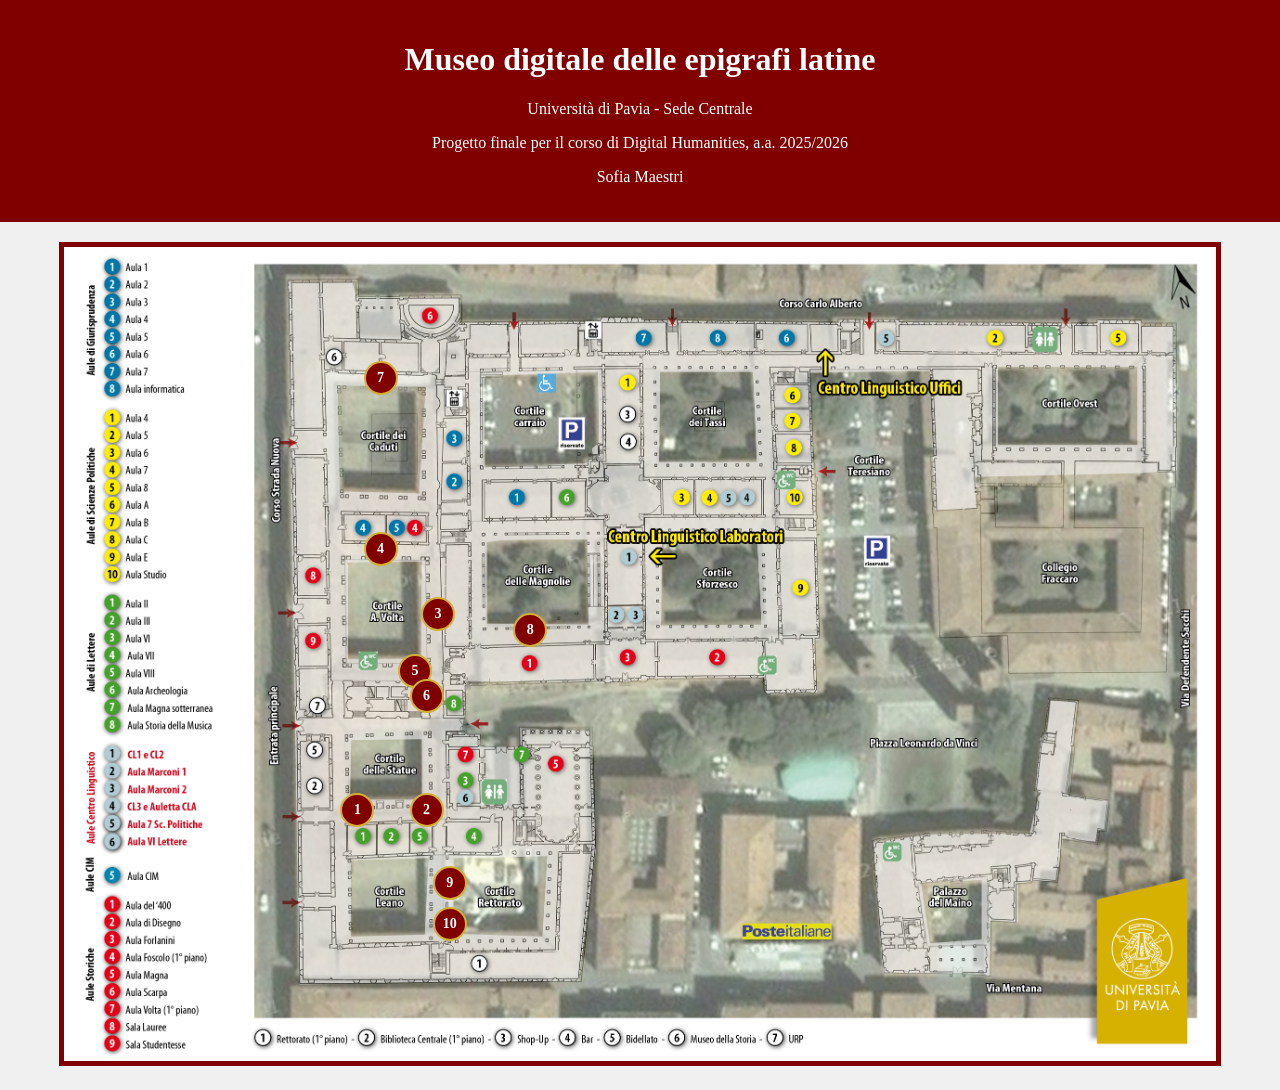
<file: index.html>
<!DOCTYPE html>
<html lang="it">
<head>
    <meta charset="UTF-8">
    <title>Epigrafi Università di Pavia</title>
    <link rel="stylesheet" href="styles.css">
</head>
<body>

<header>
    <h1>Museo digitale delle epigrafi latine</h1>
    <p>Università di Pavia - Sede Centrale</p>
    <p> Progetto finale per il corso di Digital Humanities, a.a. 2025/2026<p>
    <p>Sofia Maestri</p>
</header>

<div class="map-container">
    <img src="mappa.png.png" alt="Mappa Università" class="map-image">
    
    <a href="beretta.html" class="marker m1" data-name="Ignazio Beretta">1</a>
    <a href="zola.html" class="marker m2" data-name="Giuseppe Zola">2</a>
    <a href="alciato.html" class="marker m3" data-name="Andrea Alciato">3</a>
    <a href="perondoli.html" class="marker m4" data-name="Stanislao Perondoli">4</a>
    <a href="agosti.html" class="marker m5" data-name="Cesare Agosti">5</a>
    <a href="rezia.html" class="marker m6" data-name="Giacomo Rezia">6</a>
    <a href="bongiovanni.html" class="marker m7" data-name=" Paolo Bongiovanni">7</a>
    <a href="gallarati.html" class="marker m8" data-name=" Agostino Lomeno Gallarati">8</a>
    <a href="lanigan.html" class="marker m9" data-name=" John Lanigan">9</a>
    <a href="lanfranchi.html" class="marker m10" data-name=" Luigi Lanfranchi">10</a>
</div>

</body>
</html>
</file>
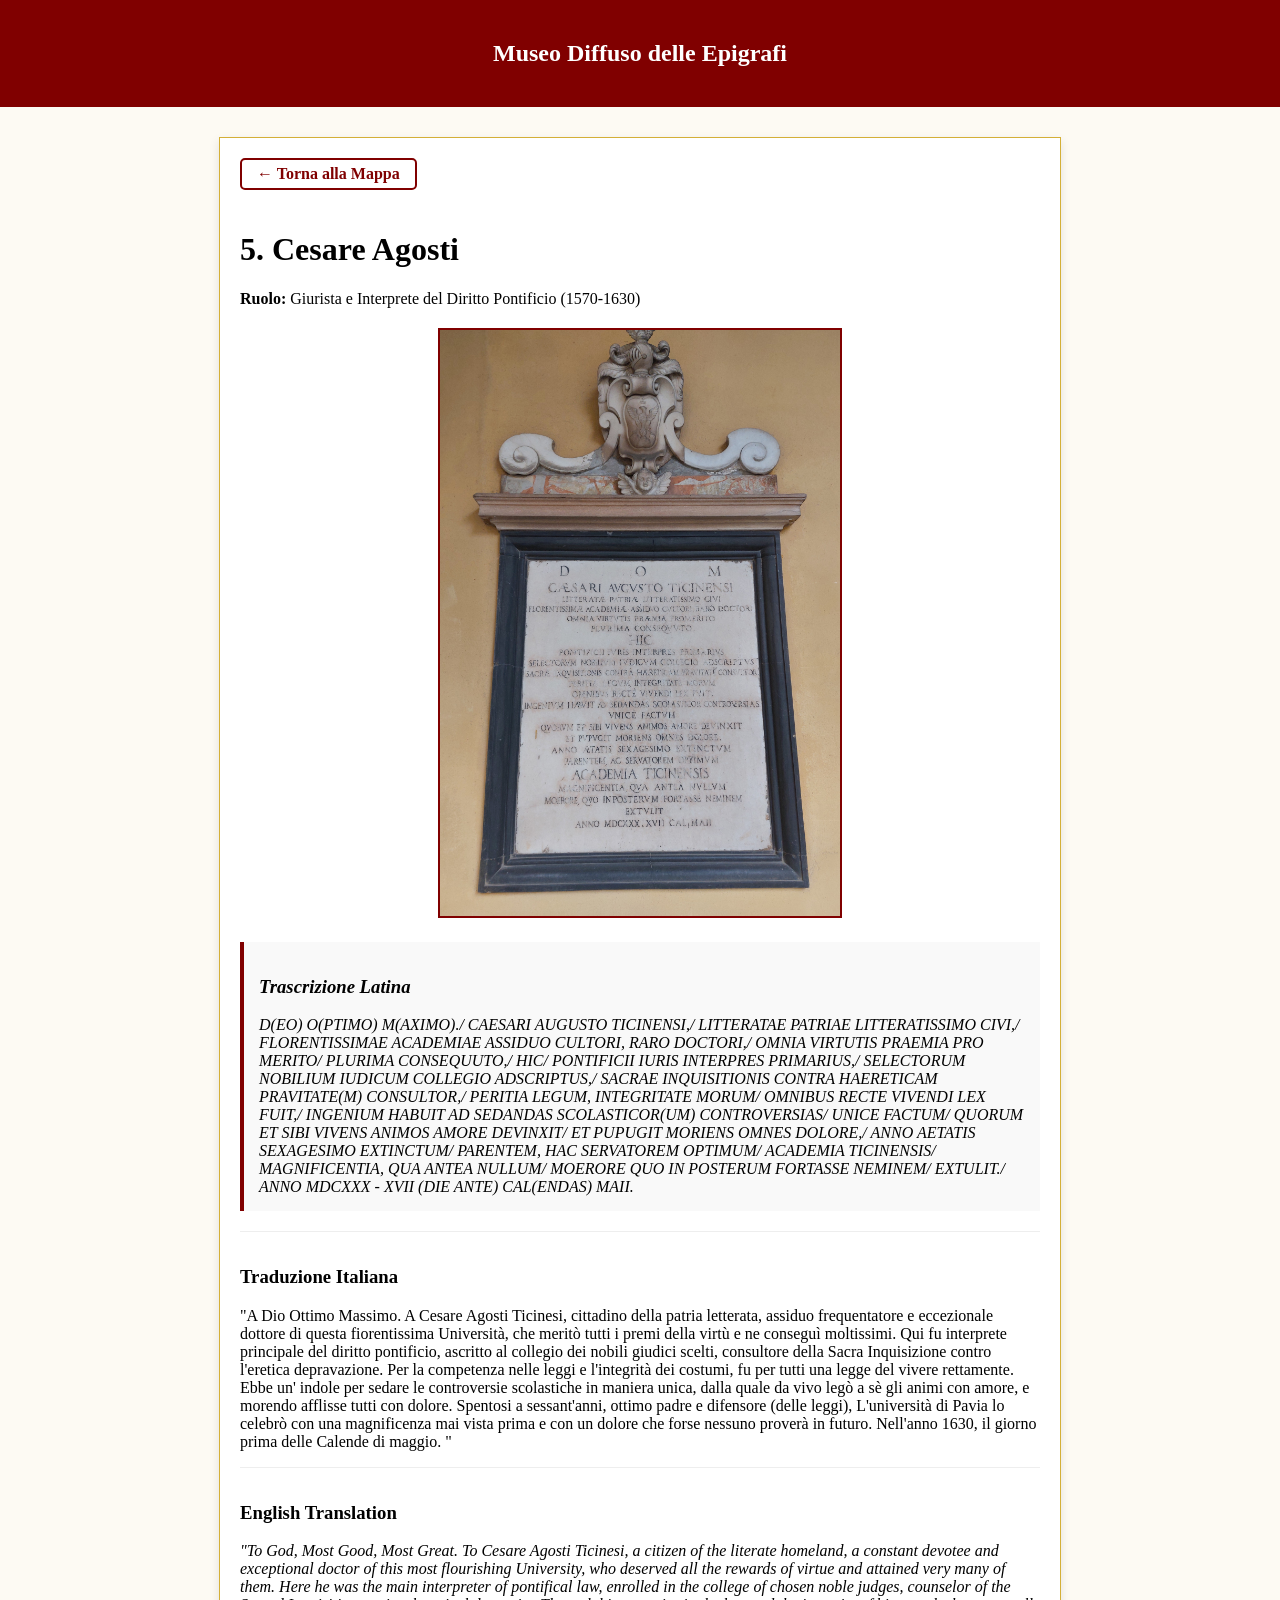
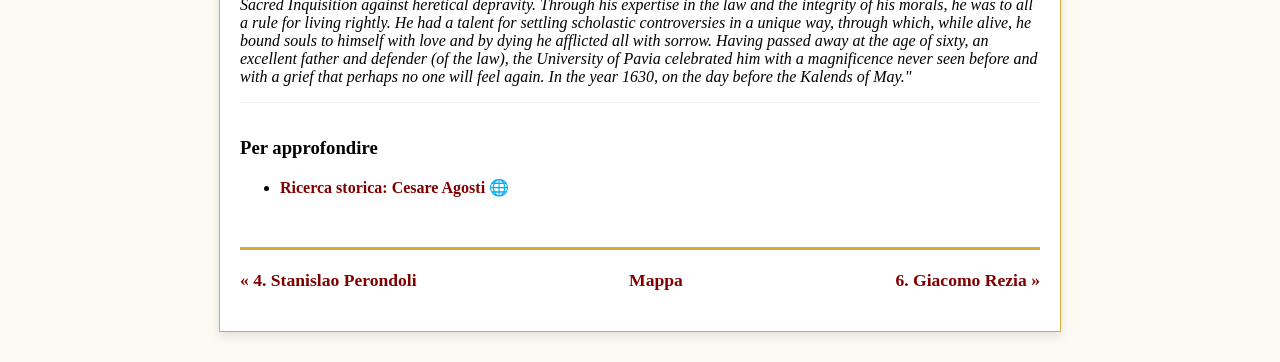
<file: agosti.html>
<!DOCTYPE html>
<html lang="it">
<head>
    <meta charset="UTF-8">
    <title>5. Cesare Agosti - Epigrafi UNIPV</title>
    <link rel="stylesheet" href="styles.css">
</head>
<body class="page-detail">

    <header>
        <h2>Museo Diffuso delle Epigrafi</h2>
    </header>

    <div class="container">
        <a href="index.html" class="btn-back">← Torna alla Mappa</a>

        <h1>5. Cesare Agosti</h1>
        <p><strong>Ruolo:</strong> Giurista e Interprete del Diritto Pontificio (1570-1630)</p>
        
        <div class="img-wrapper">
            <img src="DH_5.jpg" alt="Epigrafe di Cesare Agosti" class="epigrafe-img">
        </div>
		
	    <div class="latin">
        <h3>Trascrizione Latina</h3>
            D(EO) O(PTIMO) M(AXIMO)./ CAESARI AUGUSTO TICINENSI,/ LITTERATAE PATRIAE LITTERATISSIMO CIVI,/ FLORENTISSIMAE ACADEMIAE ASSIDUO CULTORI, RARO DOCTORI,/ OMNIA VIRTUTIS PRAEMIA PRO MERITO/ PLURIMA CONSEQUUTO,/ HIC/ PONTIFICII IURIS INTERPRES PRIMARIUS,/ SELECTORUM NOBILIUM IUDICUM COLLEGIO ADSCRIPTUS,/ SACRAE INQUISITIONIS CONTRA HAERETICAM PRAVITATE(M) CONSULTOR,/ PERITIA LEGUM, INTEGRITATE MORUM/ OMNIBUS RECTE VIVENDI LEX FUIT,/ INGENIUM HABUIT AD SEDANDAS SCOLASTICOR(UM) CONTROVERSIAS/ UNICE FACTUM/ QUORUM ET SIBI VIVENS ANIMOS AMORE DEVINXIT/ ET PUPUGIT MORIENS OMNES DOLORE,/ ANNO AETATIS SEXAGESIMO EXTINCTUM/ PARENTEM, HAC SERVATOREM OPTIMUM/ ACADEMIA TICINENSIS/ MAGNIFICENTIA, QUA ANTEA NULLUM/ MOERORE QUO IN POSTERUM FORTASSE NEMINEM/ EXTULIT./ ANNO MDCXXX - XVII (DIE ANTE) CAL(ENDAS) MAII.
        </div>

        <div class="lang-section">
            <h3>Traduzione Italiana</h3>
            <p class="translation">
                "A Dio Ottimo Massimo. A Cesare Agosti Ticinesi, cittadino della patria letterata, assiduo frequentatore e eccezionale dottore di questa fiorentissima Università, che meritò tutti i premi della virtù e ne conseguì moltissimi. Qui fu interprete principale del diritto pontificio, ascritto al collegio dei nobili giudici scelti, consultore della Sacra Inquisizione contro l'eretica depravazione. Per la competenza nelle leggi e l'integrità dei costumi, fu per tutti una legge del vivere rettamente. Ebbe un' indole per sedare le controversie scolastiche in maniera unica, dalla quale da vivo legò a sè gli animi con amore, e morendo afflisse tutti con dolore. Spentosi a sessant'anni, ottimo padre e difensore (delle leggi), L'università di Pavia lo celebrò con una magnificenza mai vista prima e con un dolore che forse nessuno proverà in futuro. Nell'anno 1630, il giorno prima delle Calende di maggio. "
            </p>
        </div>

        <div class="lang-section en-section">
            <h3>English Translation</h3>
            <p class="translation">
                <em>"To God, Most Good, Most Great. To Cesare Agosti Ticinesi, a citizen of the literate homeland, a constant devotee and exceptional doctor of this most flourishing University, who deserved all the rewards of virtue and attained very many of them. Here he was the main interpreter of pontifical law, enrolled in the college of chosen noble judges, counselor of the Sacred Inquisition against heretical depravity. Through his expertise in the law and the integrity of his morals, he was to all a rule for living rightly. He had a talent for settling scholastic controversies in a unique way, through which, while alive, he bound souls to himself with love and by dying he afflicted all with sorrow. Having passed away at the age of sixty, an excellent father and defender (of the law), the University of Pavia celebrated him with a magnificence never seen before and with a grief that perhaps no one will feel again. In the year 1630, on the day before the Kalends of May."</em>
            </p>
        </div>

        <div class="lang-section">
            <h3>Per approfondire</h3>
            <ul>
                <li>
                    <a href="https://www.google.it/search?q=%22Cesare+Agosti%22+professore+Pavia+Diritto+Canonico" target="_blank" class="ext-link">
                        Ricerca storica: Cesare Agosti &#127760;
                    </a>
                </li>
            </ul>
        </div>

        <nav class="nav-links">
            <a href="perondoli.html" class="nav-btn">« 4. Stanislao Perondoli</a>
            <a href="index.html" class="nav-btn">Mappa</a>
            <a href="rezia.html" class="nav-btn">6. Giacomo Rezia »</a>
        </nav>
    </div>

</body>

</html>
</file>
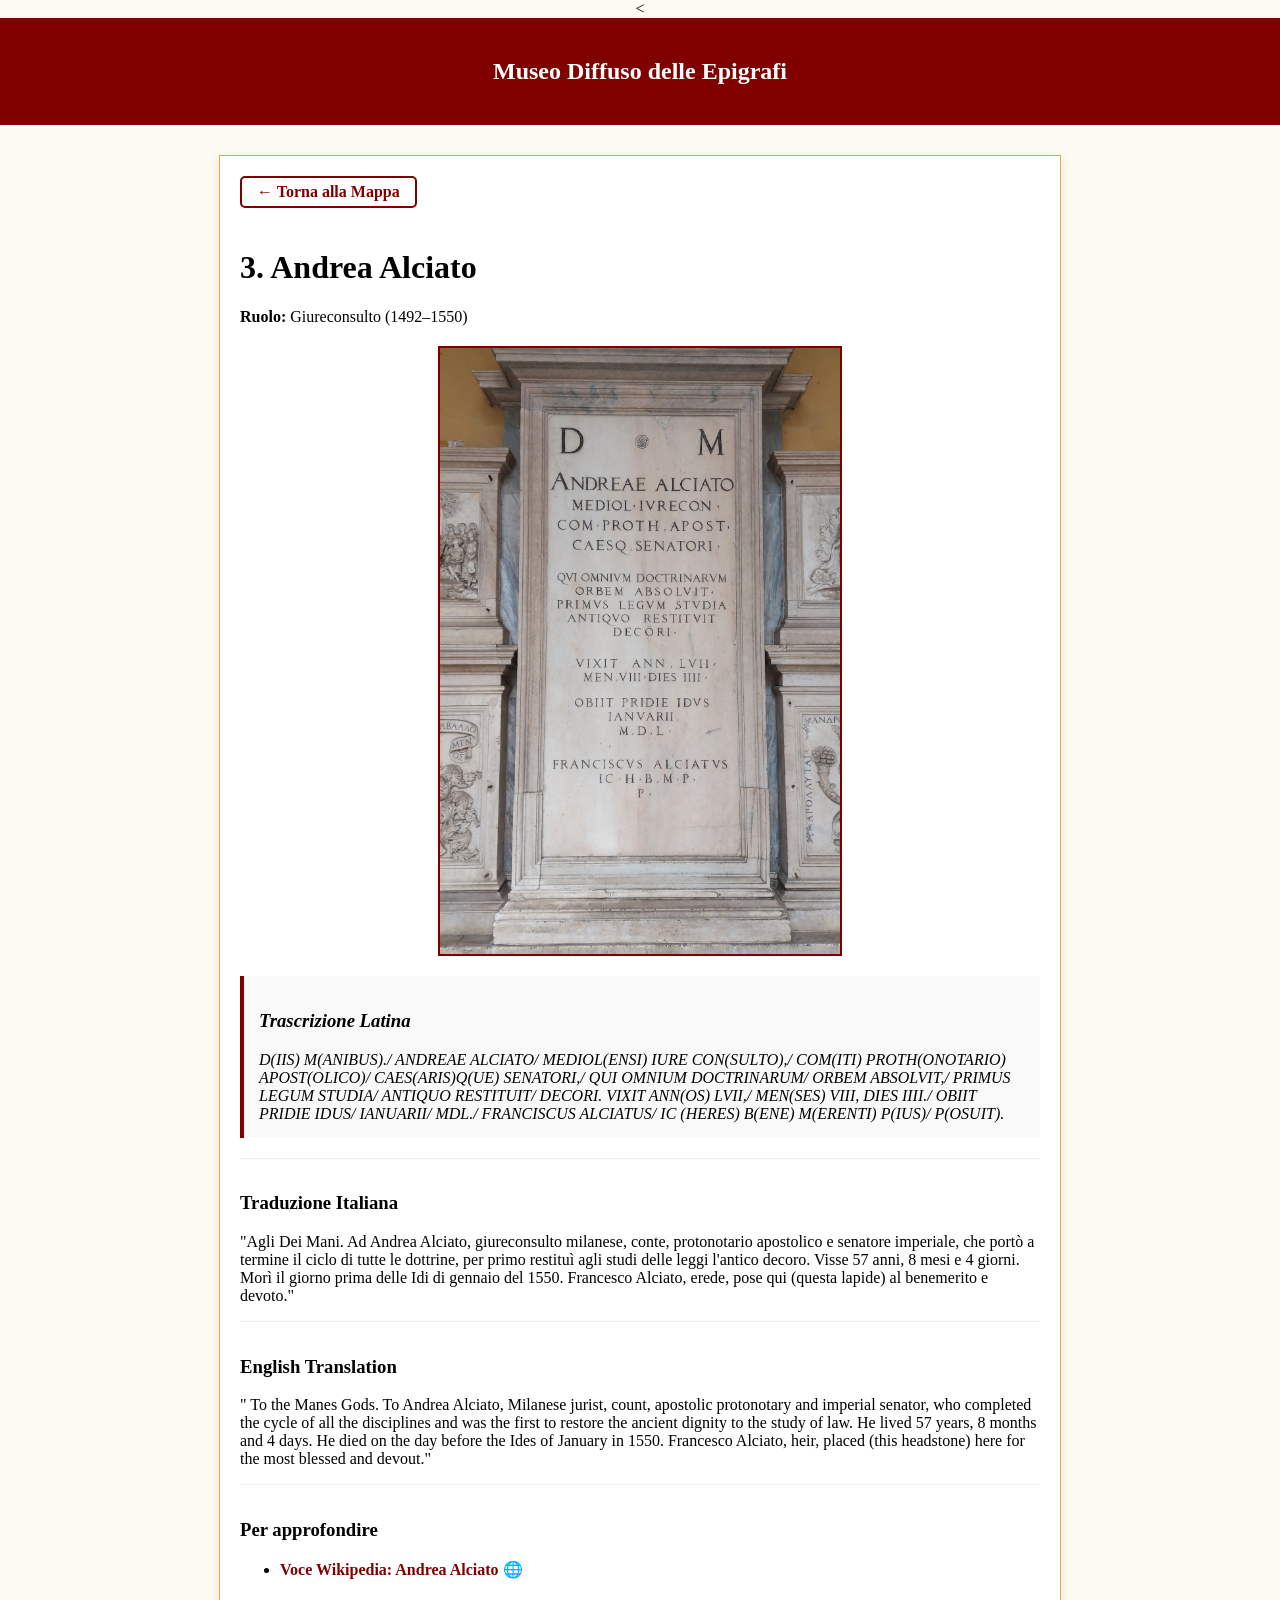
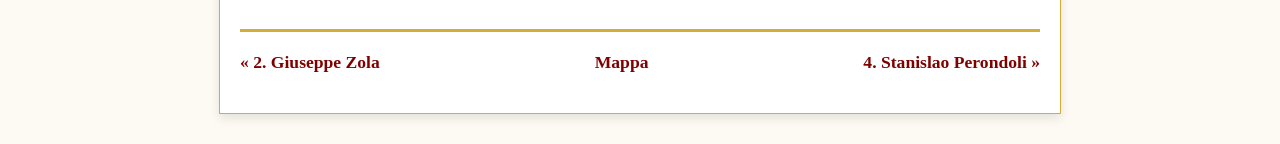
<file: alciato.html>
<<!DOCTYPE html>
<html lang="it">
<head>
    <meta charset="UTF-8">
    <title>3. Andrea Alciato - Epigrafi UNIPV</title>
    <link rel="stylesheet" href="styles.css">
</head>
<body class="page-detail">

    <header>
        <h2>Museo Diffuso delle Epigrafi</h2>
    </header>

    <div class="container">
        <a href="index.html" class="btn-back">← Torna alla Mappa</a>

        <h1>3. Andrea Alciato</h1>
        <p><strong>Ruolo:</strong> Giureconsulto (1492–1550)</p>
        
        <div class="img-wrapper">
            <img src="DH_3.jpg" alt="Epigrafe Alciato" class="epigrafe-img">
        </div>

	    <div class="latin">
        <h3>Trascrizione Latina</h3>
           D(IIS) M(ANIBUS)./ ANDREAE ALCIATO/ MEDIOL(ENSI) IURE CON(SULTO),/ COM(ITI) PROTH(ONOTARIO) APOST(OLICO)/ CAES(ARIS)Q(UE) SENATORI,/ QUI OMNIUM DOCTRINARUM/ ORBEM ABSOLVIT,/ PRIMUS LEGUM STUDIA/ ANTIQUO RESTITUIT/ DECORI. VIXIT ANN(OS) LVII,/ MEN(SES) VIII, DIES IIII./ OBIIT PRIDIE IDUS/ IANUARII/ MDL./ FRANCISCUS ALCIATUS/ IC (HERES) B(ENE) M(ERENTI) P(IUS)/ P(OSUIT).
        </div>

        <div class="lang-section">
            <h3>Traduzione Italiana</h3>
            <p class="translation">"Agli Dei Mani. Ad Andrea Alciato, giureconsulto milanese, conte, protonotario apostolico e senatore imperiale, che portò a termine il ciclo di tutte le dottrine, per primo restituì agli studi delle leggi l'antico decoro. Visse 57 anni, 8 mesi e 4 giorni. Morì il giorno prima delle Idi di gennaio del 1550. Francesco Alciato, erede, pose qui (questa lapide) al benemerito e devoto."</p>
        </div>

        <div class="lang-section en-section">
            <h3>English Translation</h3>
            <p class="translation">" To the Manes Gods. To Andrea Alciato, Milanese jurist, count, apostolic protonotary and imperial senator, who completed the cycle of all the disciplines and was the first to restore the ancient dignity to the study of law. He lived 57 years, 8 months and 4 days. He died on the day before the Ides of January in 1550. Francesco Alciato, heir, placed (this headstone) here for the most blessed and devout." </p>
        </div>

        <div class="lang-section">
            <h3>Per approfondire</h3>
            <ul>
                <li>
                    <a href="https://it.wikipedia.org/wiki/Andrea_Alciato" 
target="_blank" style="color: #800000; font-weight: bold; text-decoration: none;">
                        Voce Wikipedia: Andrea Alciato &#127760;
                    </a>
                </li>
            </ul>
        </div>

        <nav class="nav-links">
            <a href="zola.html" class="nav-btn">« 2. Giuseppe Zola </a>
            
            <a href="index.html" class="nav-btn">Mappa</a>
            
            <a href="perondoli.html" class="nav-btn"> 4. Stanislao Perondoli »</a>
        </nav>

    </div>

</body>

</html>
</file>
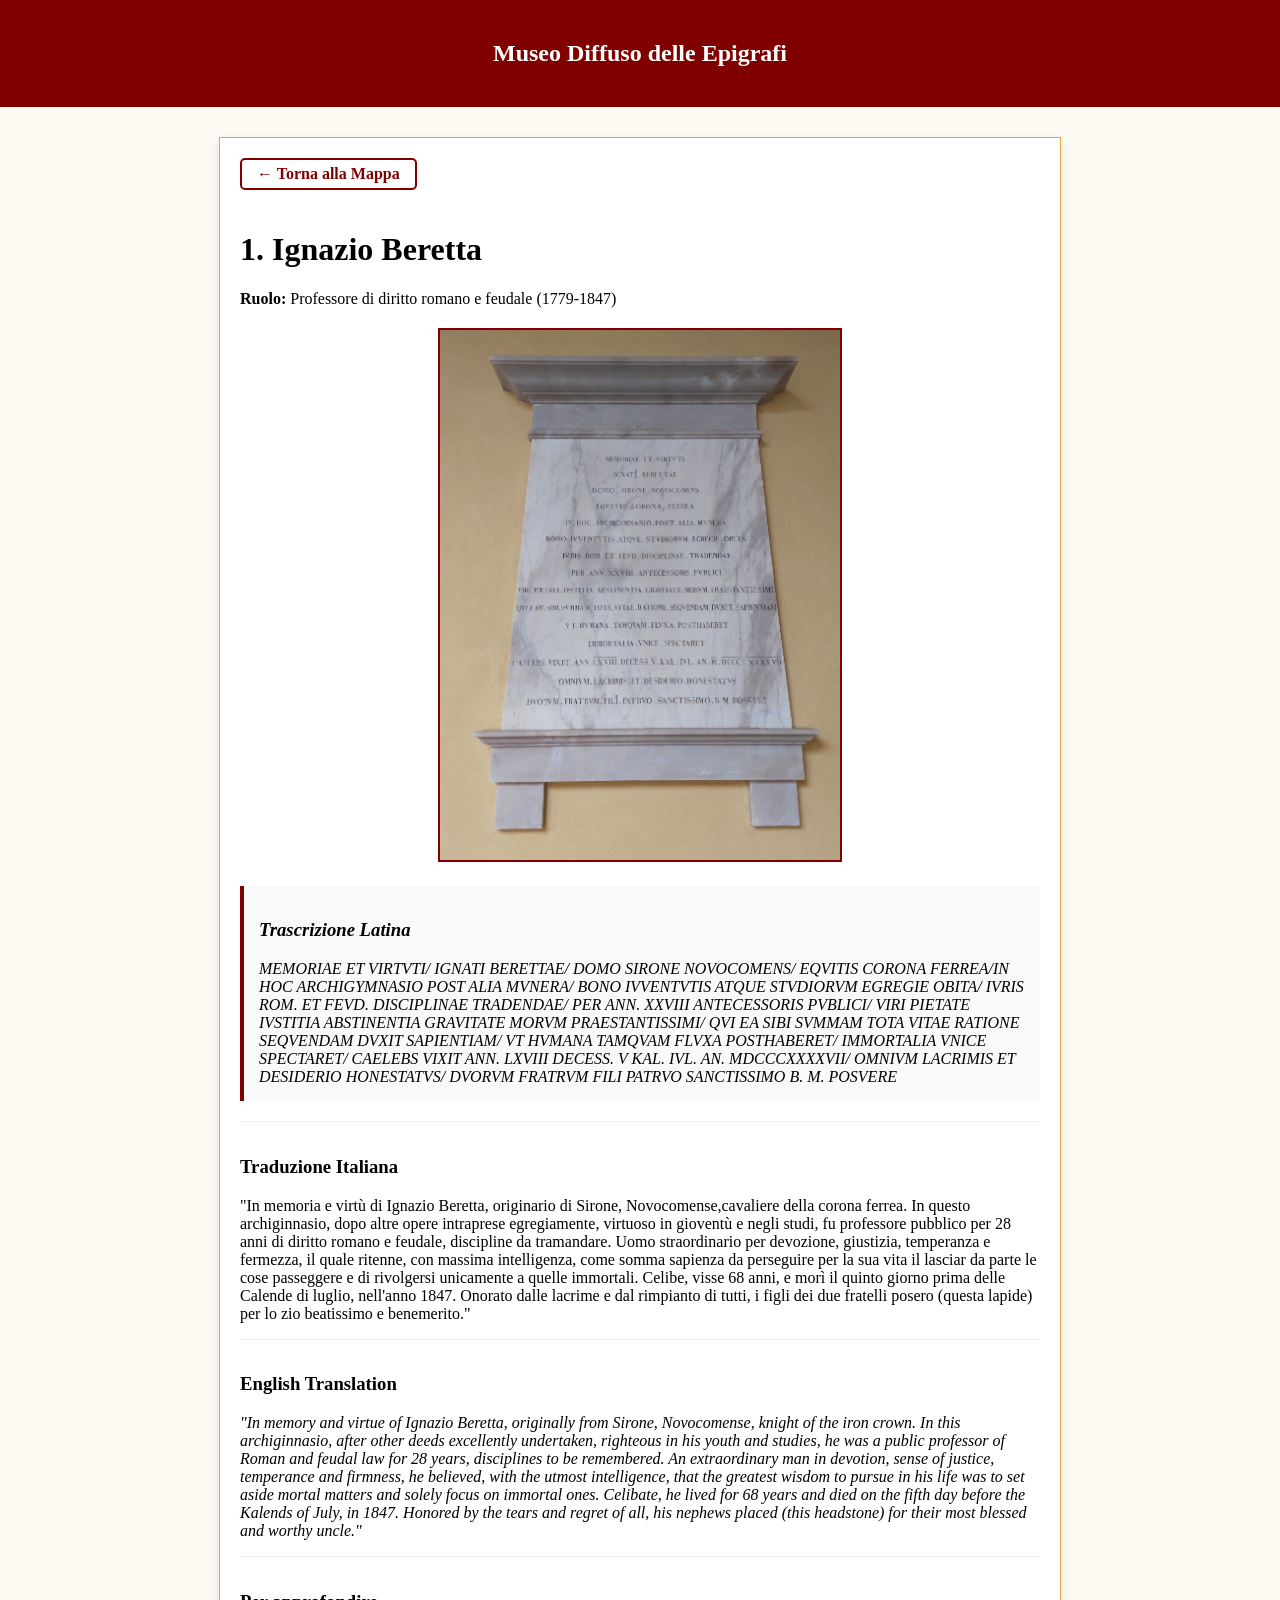
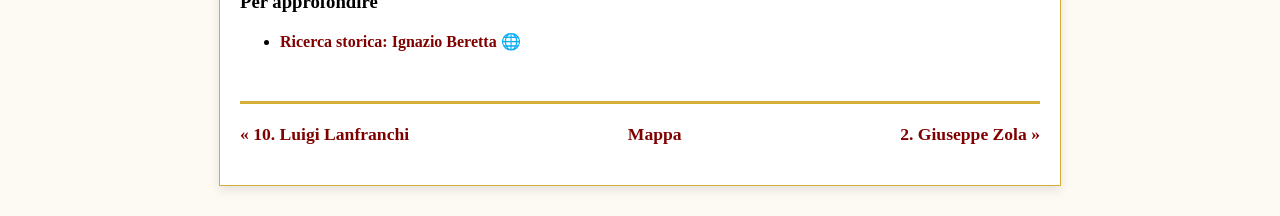
<file: beretta.html>
<!DOCTYPE html>
<html lang="it">
<head>
    <meta charset="UTF-8">
    <title>1. Ignazio Beretta - Epigrafi UNIPV</title>
    <link rel="stylesheet" href="styles.css">
</head>
<body class="page-detail">

    <header>
        <h2>Museo Diffuso delle Epigrafi</h2>
    </header>

    <div class="container">
        <a href="index.html" class="btn-back">← Torna alla Mappa</a>

        <h1>1. Ignazio Beretta</h1>
        <p><strong>Ruolo:</strong> Professore di diritto romano e feudale (1779-1847)</p>
        
        <div class="img-wrapper">
            <img src="DH_2.jpg" alt="Epigrafe di Ignazio Beretta" class="epigrafe-img">
        </div>
        
        <div class="latin">
        <h3>Trascrizione Latina</h3>
                MEMORIAE ET VIRTVTI/ IGNATI BERETTAE/ DOMO SIRONE NOVOCOMENS/ EQVITIS CORONA FERREA/IN HOC ARCHIGYMNASIO POST ALIA MVNERA/ BONO IVVENTVTIS ATQUE STVDIORVM EGREGIE OBITA/ IVRIS ROM. ET FEVD. DISCIPLINAE TRADENDAE/ PER ANN. XXVIII ANTECESSORIS PVBLICI/ VIRI PIETATE IVSTITIA ABSTINENTIA GRAVITATE MORVM PRAESTANTISSIMI/ QVI EA SIBI SVMMAM TOTA VITAE RATIONE SEQVENDAM DVXIT SAPIENTIAM/ VT HVMANA TAMQVAM FLVXA POSTHABERET/ IMMORTALIA VNICE SPECTARET/ CAELEBS VIXIT ANN. LXVIII DECESS. V KAL. IVL. AN. MDCCCXXXXVII/ OMNIVM LACRIMIS ET DESIDERIO HONESTATVS/ DVORVM FRATRVM FILI PATRVO SANCTISSIMO B. M. POSVERE
        </div>

        <div class="lang-section">
            <h3>Traduzione Italiana</h3>
            <p class="translation">
                "In memoria e virtù di Ignazio Beretta, originario di Sirone, Novocomense,cavaliere della corona ferrea. In questo archiginnasio, dopo altre opere intraprese egregiamente, virtuoso in gioventù e negli studi, fu professore pubblico per 28 anni di diritto romano e feudale, discipline da tramandare. Uomo straordinario per devozione, giustizia, temperanza e fermezza, il quale ritenne, con massima intelligenza, come somma sapienza da perseguire per la sua vita il lasciar da parte le cose passeggere e di rivolgersi unicamente a quelle immortali. Celibe, visse 68 anni, e morì il quinto giorno prima delle Calende di luglio, nell'anno 1847. Onorato dalle lacrime e dal rimpianto di tutti, i figli dei due fratelli posero (questa lapide) per lo zio beatissimo e benemerito." 
           </p>
        </div>

        <div class="lang-section en-section">
            <h3>English Translation</h3>
            <p class="translation">
                <em>"In memory and virtue of Ignazio Beretta, originally from Sirone, Novocomense, knight of the iron crown. In this archiginnasio, after other deeds excellently undertaken, righteous in his youth and studies, he was a public professor of Roman and feudal law for 28 years, disciplines to be remembered. An extraordinary man in devotion, sense of justice, temperance and firmness, he believed, with the utmost intelligence, that the greatest wisdom to pursue in his life was to set aside mortal matters and solely focus on immortal ones. Celibate, he lived for 68 years and died on the fifth day before the Kalends of July, in 1847. Honored by the tears and regret of all, his nephews placed (this headstone) for their most blessed and worthy uncle."</em>
            </p>
        </div>

        <div class="lang-section">
            <h3>Per approfondire</h3>
            <ul>
                <li>
                    <a href="https://www.google.it/search?q=Ignazio+Beretta+Università+Pavia" target="_blank" style="color: #800000; font-weight: bold; text-decoration: none;">
                        Ricerca storica: Ignazio Beretta &#127760;
                    </a>
                </li>
            </ul>
        </div>


        <nav class="nav-links">
            <a href="lanfranchi.html" class="nav-btn">« 10. Luigi Lanfranchi </a>
            
            <a href="index.html" class="nav-btn">Mappa</a>
            
            <a href="zola.html" class="nav-btn"> 2. Giuseppe Zola »</a>
        </nav>

    </div>

</body>

</html>
</file>
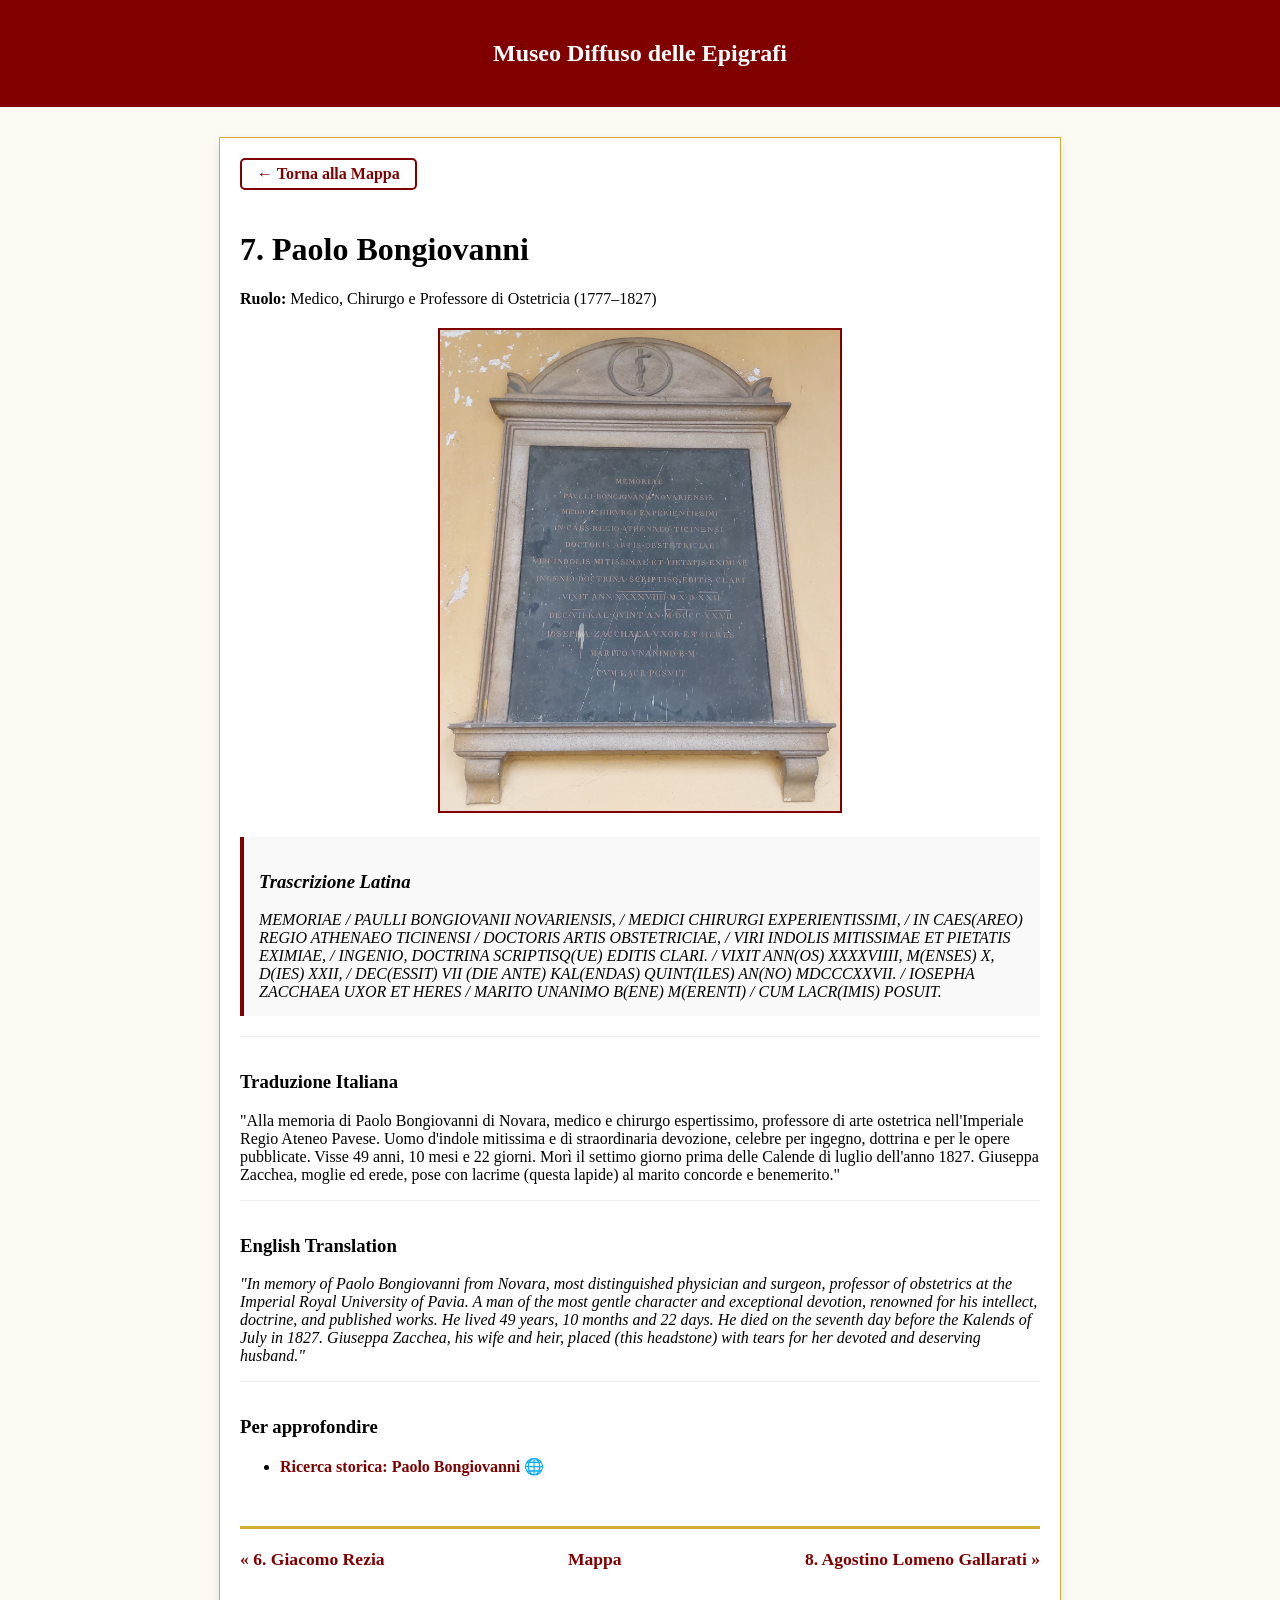
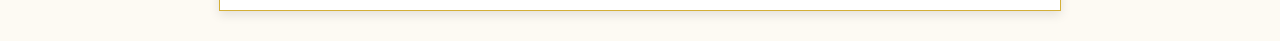
<file: bongiovanni.html>
<!DOCTYPE html>
<html lang="it">
<head>
    <meta charset="UTF-8">
    <title>7. Paolo Bongiovanni - Epigrafi UNIPV</title>
    <link rel="stylesheet" href="styles.css">
</head>
<body class="page-detail">
    <header>
        <h2>Museo Diffuso delle Epigrafi</h2>
    </header>

    <div class="container">
        <a href="index.html" class="btn-back">← Torna alla Mappa</a>

        <h1>7. Paolo Bongiovanni</h1>
        <p><strong>Ruolo:</strong> Medico, Chirurgo e Professore di Ostetricia (1777–1827)</p>
        
        <div class="img-wrapper">
            <img src="DH_7.jpg" alt="Epigrafe di Paolo Bongiovanni" class="epigrafe-img">
        </div>

 	    <div class="latin">
        <h3>Trascrizione Latina</h3>
           MEMORIAE / PAULLI BONGIOVANII NOVARIENSIS, / MEDICI CHIRURGI EXPERIENTISSIMI, / IN CAES(AREO) REGIO ATHENAEO TICINENSI / DOCTORIS ARTIS OBSTETRICIAE, / VIRI INDOLIS MITISSIMAE ET PIETATIS EXIMIAE, / INGENIO, DOCTRINA SCRIPTISQ(UE) EDITIS CLARI. / VIXIT ANN(OS) XXXXVIIII, M(ENSES) X, D(IES) XXII, / DEC(ESSIT) VII (DIE ANTE) KAL(ENDAS) QUINT(ILES) AN(NO) MDCCCXXVII. / IOSEPHA ZACCHAEA UXOR ET HERES / MARITO UNANIMO B(ENE) M(ERENTI) / CUM LACR(IMIS) POSUIT.
        </div>

        <div class="lang-section">
            <h3>Traduzione Italiana</h3>
            <p class="translation">"Alla memoria di Paolo Bongiovanni di Novara, medico e chirurgo espertissimo, professore di arte ostetrica nell'Imperiale Regio Ateneo Pavese. Uomo d'indole mitissima e di straordinaria devozione, celebre per ingegno, dottrina e per le opere pubblicate. Visse 49 anni, 10 mesi e 22 giorni. Morì il settimo giorno prima delle Calende di luglio dell'anno 1827. Giuseppa Zacchea, moglie ed erede, pose con lacrime (questa lapide) al marito concorde e benemerito."</p>
        </div>

        <div class="lang-section en-section">
            <h3>English Translation</h3>
            <p class="translation"><em>"In memory of Paolo Bongiovanni from Novara, most distinguished physician and surgeon, professor of obstetrics at the Imperial Royal University of Pavia. A man of the most gentle character and exceptional devotion, renowned for his intellect, doctrine, and published works. He lived 49 years, 10 months and 22 days. He died on the seventh day before the Kalends of July in 1827. Giuseppa Zacchea, his wife and heir, placed (this headstone) with tears for her devoted and deserving husband."</em></p>
        </div>

        <div class="lang-section">
            <h3>Per approfondire</h3>
            <ul>
                <li>
                    <a href="https://www.google.it/search?q=Paolo+Bongiovanni+professore+ostetricia+Pavia" target="_blank" class="ext-link">
                        Ricerca storica: Paolo Bongiovanni &#127760;
                    </a>
                </li>
            </ul>
        </div>

        <nav class="nav-links">
            <a href="rezia.html" class="nav-btn">« 6. Giacomo Rezia</a>
            <a href="index.html" class="nav-btn">Mappa</a>
            <a href="gallarati.html" class="nav-btn">8. Agostino Lomeno Gallarati »</a>
        </nav>
    </div>
</body>

</html>
</file>
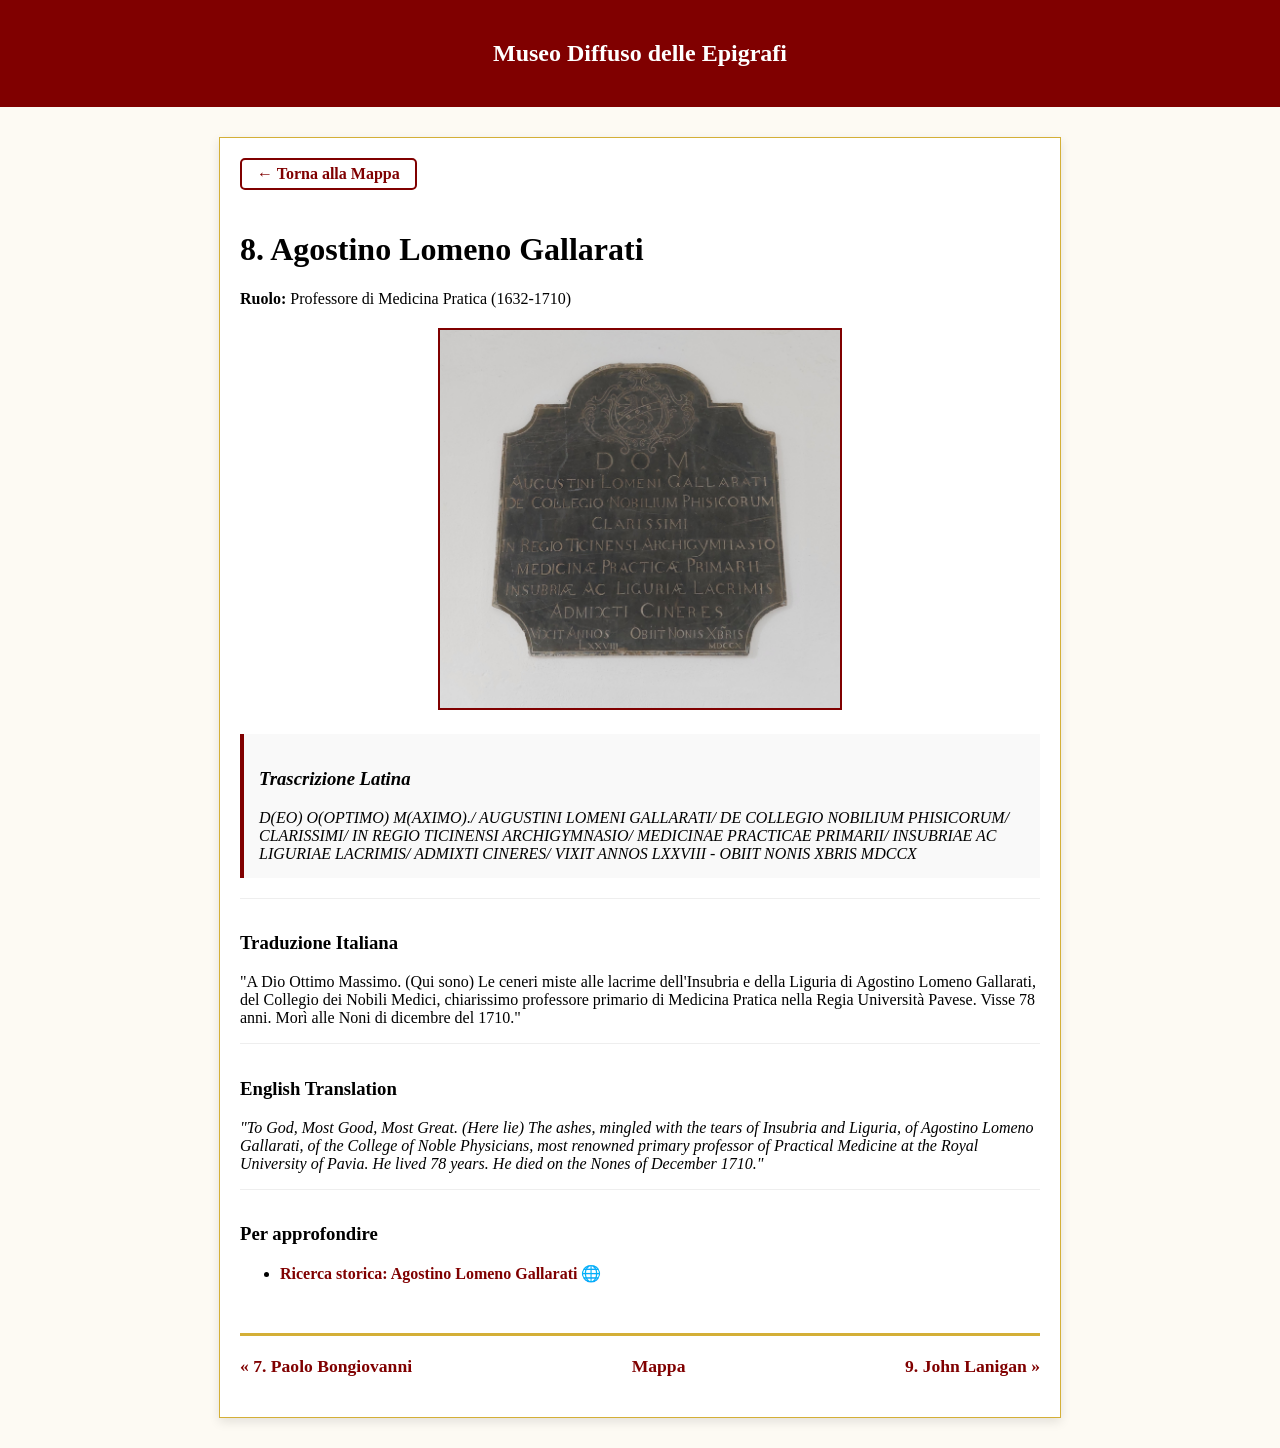
<file: gallarati.html>
<!DOCTYPE html>
<html lang="it">
<head>
    <meta charset="UTF-8">
    <title>8. Agostino Lomeno Gallarati - Epigrafi UNIPV</title>
    <link rel="stylesheet" href="styles.css">
</head>
<body class="page-detail">
    <header>
        <h2>Museo Diffuso delle Epigrafi</h2>
    </header>

    <div class="container">
        <a href="index.html" class="btn-back">← Torna alla Mappa</a>

        <h1>8. Agostino Lomeno Gallarati</h1>
        <p><strong>Ruolo:</strong> Professore di Medicina Pratica (1632-1710)</p>
        
        <div class="img-wrapper">
            <img src="DH_8.jpg" alt="Epigrafe di Agostino Lomeno Gallarati" class="epigrafe-img">
        </div>

	    <div class="latin">
        <h3>Trascrizione Latina</h3>
            D(EO) O(OPTIMO) M(AXIMO)./ AUGUSTINI LOMENI GALLARATI/ DE COLLEGIO NOBILIUM PHISICORUM/ CLARISSIMI/ IN REGIO TICINENSI ARCHIGYMNASIO/ MEDICINAE PRACTICAE PRIMARII/ INSUBRIAE AC LIGURIAE LACRIMIS/ ADMIXTI CINERES/ VIXIT ANNOS LXXVIII - OBIIT NONIS XBRIS MDCCX
        </div>

        <div class="lang-section">
            <h3>Traduzione Italiana</h3>
            <p class="translation">"A Dio Ottimo Massimo. (Qui sono) Le ceneri miste alle lacrime dell'Insubria e della Liguria di Agostino Lomeno Gallarati, del Collegio dei Nobili Medici, chiarissimo professore primario di Medicina Pratica nella Regia Università Pavese. Visse 78 anni. Morì alle Noni di dicembre del 1710."</p>
        </div>

        <div class="lang-section en-section">
            <h3>English Translation</h3>
            <p class="translation"><em>"To God, Most Good, Most Great. (Here lie) The ashes, mingled with the tears of Insubria and Liguria, of Agostino Lomeno Gallarati, of the College of Noble Physicians, most renowned primary professor of Practical Medicine at the Royal University of Pavia. He lived 78 years. He died on the Nones of December 1710."</em></p>
        </div>

        <div class="lang-section">
            <h3>Per approfondire</h3>
            <ul>
                <li>
                    <a href="https://www.google.it/search?q=Agostino+Lomeno+Gallarati+medicina+Pavia" target="_blank" class="ext-link">
                        Ricerca storica: Agostino Lomeno Gallarati &#127760;
                    </a>
                </li>
            </ul>
        </div>

        <nav class="nav-links">
            <a href="bongiovanni.html" class="nav-btn">« 7. Paolo Bongiovanni</a>
            <a href="index.html" class="nav-btn">Mappa</a>
            <a href="lanigan.html" class="nav-btn">9. John Lanigan »</a>
        </nav>
    </div>
</body>

</html>
</file>
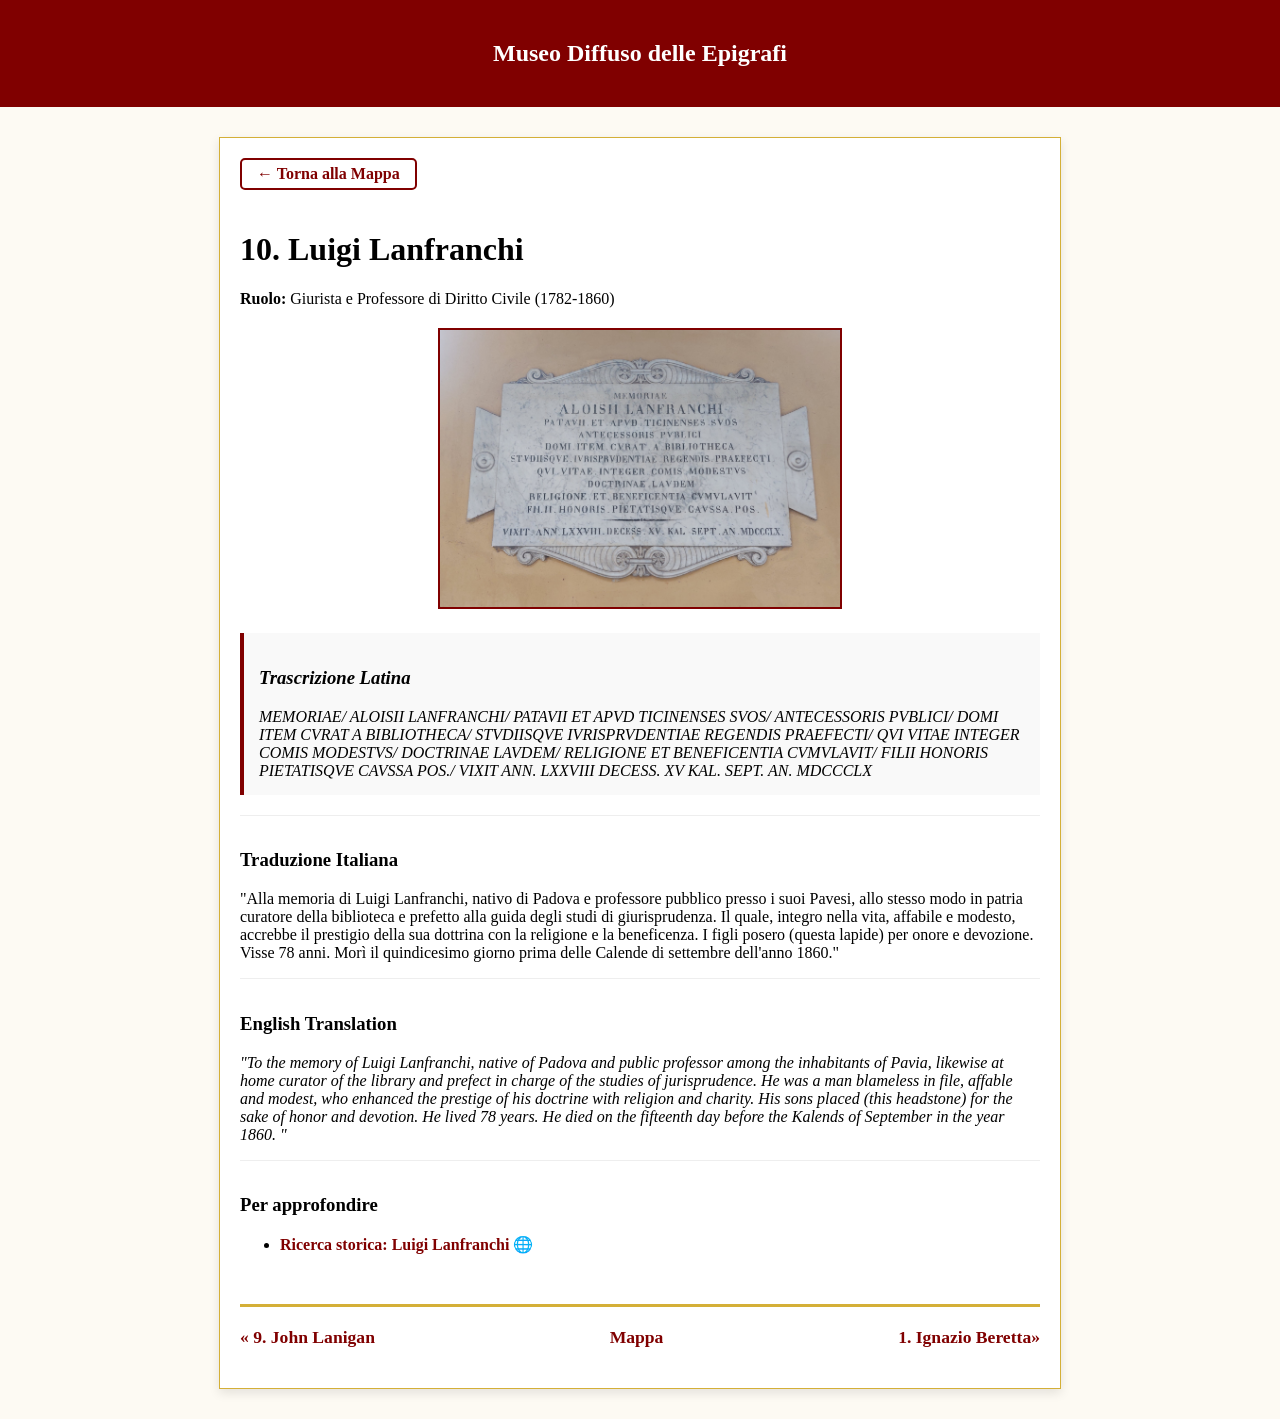
<file: lanfranchi.html>
<!DOCTYPE html>
<html lang="it">
<head>
    <meta charset="UTF-8">
    <title>10. Luigi Lanfranchi - Epigrafi UNIPV</title>
    <link rel="stylesheet" href="styles.css">
</head>
<body class="page-detail">
    <header>
        <h2>Museo Diffuso delle Epigrafi</h2>
    </header>

    <div class="container">
        <a href="index.html" class="btn-back">← Torna alla Mappa</a>

        <h1>10. Luigi Lanfranchi</h1>
        <p><strong>Ruolo:</strong> Giurista e Professore di Diritto Civile (1782-1860)</p>
        
        <div class="img-wrapper">
            <img src="DH_10.jpg" alt="Epigrafe di Luigi Lanfranchi" class="epigrafe-img">
        </div>

	    <div class="latin">
        <h3>Trascrizione Latina</h3>
        MEMORIAE/ ALOISII LANFRANCHI/ PATAVII ET APVD TICINENSES SVOS/ ANTECESSORIS PVBLICI/ DOMI ITEM CVRAT A BIBLIOTHECA/ STVDIISQVE IVRISPRVDENTIAE REGENDIS PRAEFECTI/ QVI VITAE INTEGER COMIS MODESTVS/ DOCTRINAE LAVDEM/ RELIGIONE ET BENEFICENTIA CVMVLAVIT/ FILII HONORIS PIETATISQVE CAVSSA POS./ VIXIT ANN. LXXVIII DECESS. XV KAL. SEPT. AN. MDCCCLX
        </div>

        <div class="lang-section">
            <h3>Traduzione Italiana</h3>
            <p class="translation">"Alla memoria di Luigi Lanfranchi, nativo di Padova e professore pubblico presso i suoi Pavesi, allo stesso modo in patria curatore della biblioteca e prefetto alla guida degli studi di giurisprudenza. Il quale, integro nella vita, affabile e modesto, accrebbe il prestigio della sua dottrina con la religione e la beneficenza. I figli posero (questa lapide) per onore e devozione. Visse 78 anni. Morì il quindicesimo giorno prima delle Calende di settembre dell'anno 1860."</p>
        </div>

        <div class="lang-section en-section">
            <h3>English Translation</h3>
            <p class="translation"><em>"To the memory of Luigi Lanfranchi, native of Padova and public professor among the inhabitants of Pavia, likewise at home curator of the library and prefect in charge of the studies of jurisprudence. He was a man blameless in file, affable and modest, who enhanced the prestige of his doctrine with religion and charity. His sons placed (this headstone) for the sake of honor and devotion. He lived 78 years. He died on the fifteenth day before the Kalends of September in the year 1860. "</em></p>
        </div>

        <div class="lang-section">
            <h3>Per approfondire</h3>
            <ul>
                <li>
                    <a href="https://www.google.it/search?q=Luigi+Lanfranchi+professore+diritto+Pavia" target="_blank" class="ext-link">
                        Ricerca storica: Luigi Lanfranchi &#127760;
                    </a>
                </li>
            </ul>
        </div>

        <nav class="nav-links">
            <a href="lanigan.html" class="nav-btn">« 9. John Lanigan</a>
            <a href="index.html" class="nav-btn">Mappa</a>
            <a href="beretta.html" class="nav-btn">1. Ignazio Beretta»</a>
        </nav>
    </div>
</body>

</html>
</file>
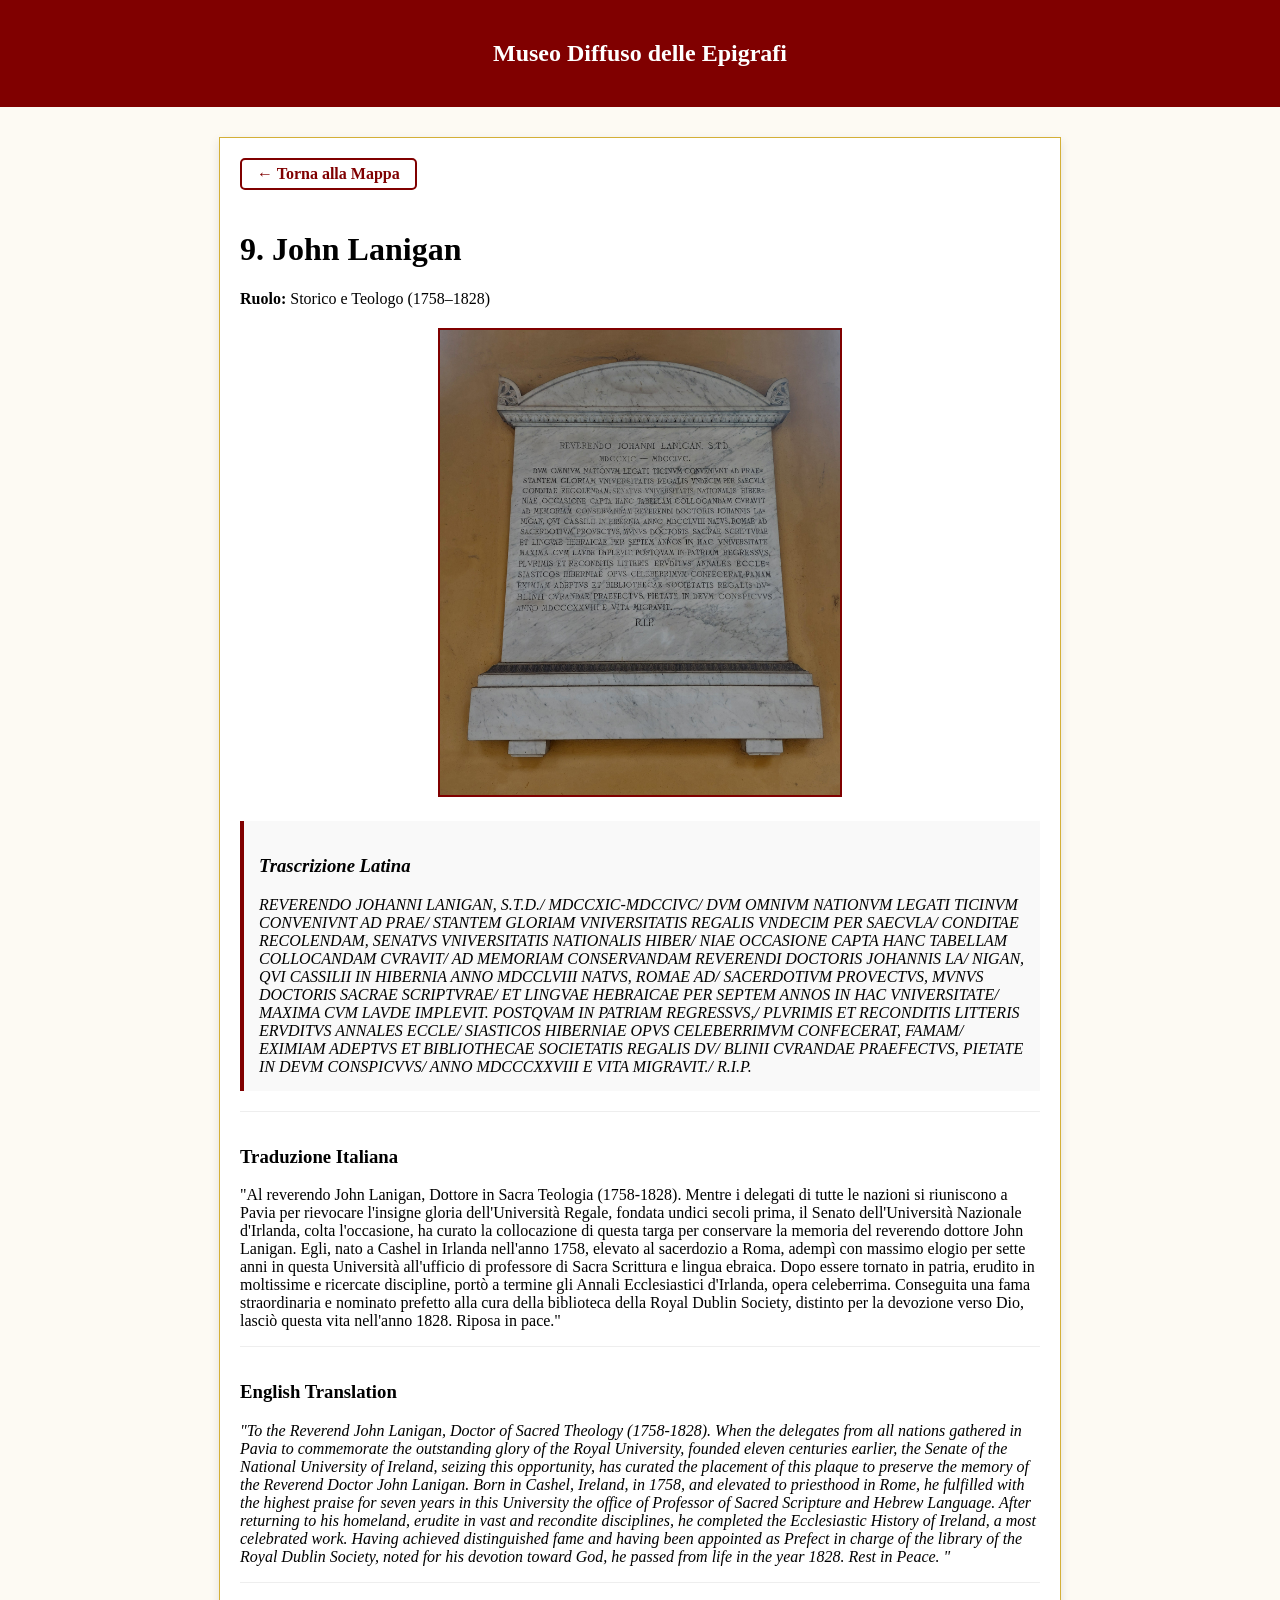
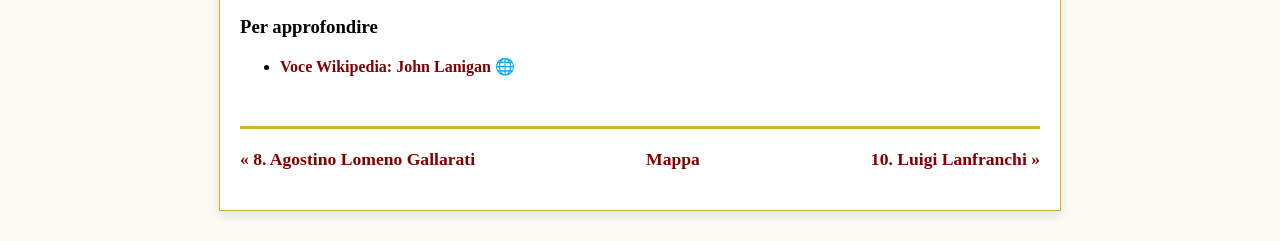
<file: lanigan.html>
<!DOCTYPE html>
<html lang="it">
<head>
    <meta charset="UTF-8">
    <title>9. John Lanigan - Epigrafi UNIPV</title>
    <link rel="stylesheet" href="styles.css">
</head>
<body class="page-detail">
    <header>
        <h2>Museo Diffuso delle Epigrafi</h2>
    </header>

    <div class="container">
        <a href="index.html" class="btn-back">← Torna alla Mappa</a>

        <h1>9. John Lanigan</h1>
        <p><strong>Ruolo:</strong> Storico e Teologo (1758–1828)</p>
        
        <div class="img-wrapper">
            <img src="DH_9.jpg" alt="Epigrafe di John Lanigan" class="epigrafe-img">
        </div>
        
 	    <div class="latin">
        <h3>Trascrizione Latina</h3>
           REVERENDO JOHANNI LANIGAN, S.T.D./ MDCCXIC-MDCCIVC/ DVM OMNIVM NATIONVM LEGATI TICINVM CONVENIVNT AD PRAE/ STANTEM GLORIAM VNIVERSITATIS REGALIS VNDECIM PER SAECVLA/ CONDITAE RECOLENDAM, SENATVS VNIVERSITATIS NATIONALIS HIBER/ NIAE OCCASIONE CAPTA HANC TABELLAM COLLOCANDAM CVRAVIT/ AD MEMORIAM CONSERVANDAM REVERENDI DOCTORIS JOHANNIS LA/ NIGAN, QVI CASSILII IN HIBERNIA ANNO MDCCLVIII NATVS, ROMAE AD/ SACERDOTIVM PROVECTVS, MVNVS DOCTORIS SACRAE SCRIPTVRAE/ ET LINGVAE HEBRAICAE PER SEPTEM ANNOS IN HAC VNIVERSITATE/ MAXIMA CVM LAVDE IMPLEVIT. POSTQVAM IN PATRIAM REGRESSVS,/ PLVRIMIS ET RECONDITIS LITTERIS ERVDITVS ANNALES ECCLE/ SIASTICOS HIBERNIAE OPVS CELEBERRIMVM CONFECERAT, FAMAM/ EXIMIAM ADEPTVS ET BIBLIOTHECAE SOCIETATIS REGALIS DV/ BLINII CVRANDAE PRAEFECTVS, PIETATE IN DEVM CONSPICVVS/ ANNO MDCCCXXVIII E VITA MIGRAVIT./ R.I.P.
        </div>

        <div class="lang-section">
            <h3>Traduzione Italiana</h3>
            <p class="translation">"Al reverendo John Lanigan, Dottore in Sacra Teologia (1758-1828).
Mentre i delegati di tutte le nazioni si riuniscono a Pavia per rievocare l'insigne gloria dell'Università Regale, fondata undici secoli prima, il Senato dell'Università Nazionale d'Irlanda, colta l'occasione, ha curato la collocazione di questa targa per conservare la memoria del reverendo dottore John Lanigan. Egli, nato a Cashel in Irlanda nell'anno 1758, elevato al sacerdozio a Roma, adempì con massimo elogio per sette anni in questa Università all'ufficio di professore di Sacra Scrittura e lingua ebraica. Dopo essere tornato in patria, erudito in moltissime e ricercate discipline, portò a termine gli Annali Ecclesiastici d'Irlanda, opera celeberrima. Conseguita una fama straordinaria e nominato prefetto alla cura della biblioteca della Royal Dublin Society, distinto per la devozione verso Dio, lasciò questa vita nell'anno 1828. Riposa in pace."</p>
        </div>

        <div class="lang-section en-section">
            <h3>English Translation</h3>
            <p class="translation"><em>"To the Reverend John Lanigan, Doctor of Sacred Theology (1758-1828).
When the delegates from all nations gathered in Pavia to commemorate the outstanding glory of the Royal University, founded eleven centuries earlier, the Senate of the National University of Ireland, seizing this opportunity, has curated the placement of this plaque to preserve the memory of the Reverend Doctor John Lanigan. Born in Cashel, Ireland, in 1758, and elevated to priesthood in Rome, he fulfilled with the highest praise for seven years in this University the office of Professor of Sacred Scripture and Hebrew Language. After returning to his homeland, erudite in vast and recondite disciplines, he completed the Ecclesiastic History of Ireland, a most celebrated work. Having achieved distinguished fame and having been appointed as Prefect in charge of the library of the Royal Dublin Society, noted for his devotion toward God, he passed from life in the year 1828. Rest in Peace.
"</em></p>
        </div>

        <div class="lang-section">
            <h3>Per approfondire</h3>
            <ul>
                <li><a href="https://en.wikipedia.org/wiki/John_Lanigan_(historian)" target="_blank" class="ext-link">Voce Wikipedia: John Lanigan &#127760;</a></li>
            </ul>
        </div>

        <nav class="nav-links">
            <a href="gallarati.html" class="nav-btn">« 8. Agostino Lomeno Gallarati</a>
            <a href="index.html" class="nav-btn">Mappa</a>
            <a href="lanfranchi.html" class="nav-btn">10. Luigi Lanfranchi »</a>
        </nav>
    </div>
</body>

</html>
</file>
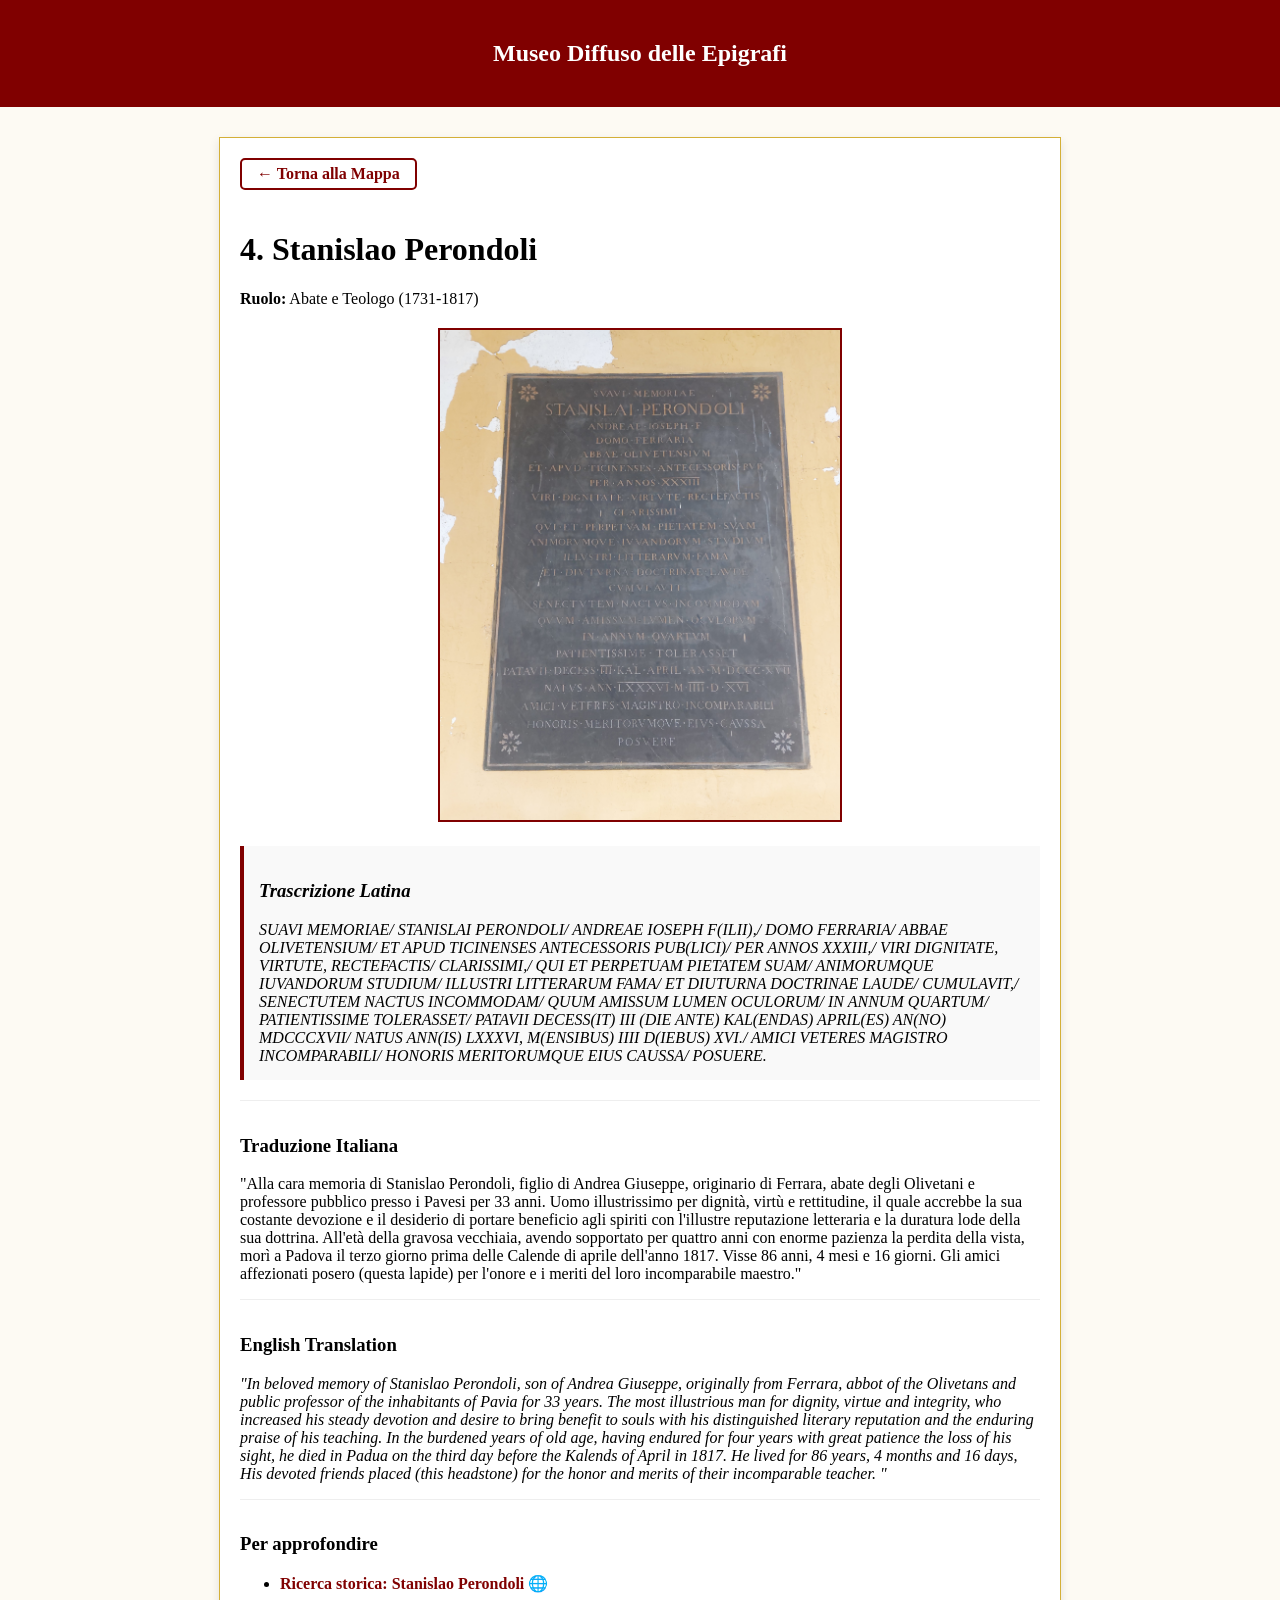
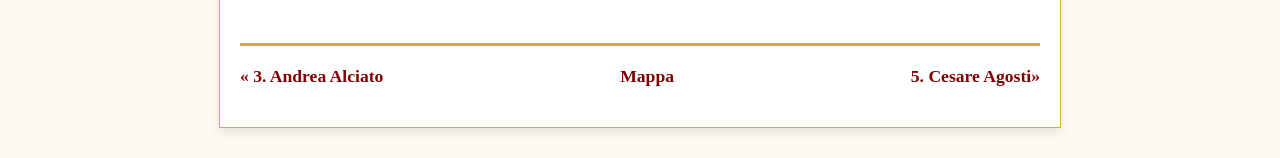
<file: perondoli.html>
<!DOCTYPE html>
<html lang="it">
<head>
    <meta charset="UTF-8">
    <title>4. Stanislao Perondoli - Epigrafi UNIPV</title>
    <link rel="stylesheet" href="styles.css">
</head>
<body class="page-detail">

    <header>
        <h2>Museo Diffuso delle Epigrafi</h2>
    </header>

    <div class="container">
        <a href="index.html" class="btn-back">← Torna alla Mappa</a>

        <h1>4. Stanislao Perondoli</h1>
        <p><strong>Ruolo:</strong> Abate e Teologo (1731-1817)</p>
        
        <div class="img-wrapper">
            <img src="DH_4.jpg" alt="Epigrafe di Stanislao Perondoli" class="epigrafe-img">
        </div>
		
	    <div class="latin">
        <h3>Trascrizione Latina</h3>
  		SUAVI MEMORIAE/ STANISLAI PERONDOLI/ ANDREAE IOSEPH F(ILII),/ DOMO FERRARIA/ ABBAE OLIVETENSIUM/ ET APUD TICINENSES ANTECESSORIS PUB(LICI)/ PER ANNOS XXXIII,/ VIRI DIGNITATE, VIRTUTE, RECTEFACTIS/ CLARISSIMI,/ QUI ET PERPETUAM PIETATEM SUAM/ ANIMORUMQUE IUVANDORUM STUDIUM/ ILLUSTRI LITTERARUM FAMA/ ET DIUTURNA DOCTRINAE LAUDE/ CUMULAVIT,/ SENECTUTEM NACTUS INCOMMODAM/ QUUM AMISSUM LUMEN OCULORUM/ IN ANNUM QUARTUM/ PATIENTISSIME TOLERASSET/ PATAVII DECESS(IT) III (DIE ANTE) KAL(ENDAS) APRIL(ES) AN(NO) MDCCCXVII/ NATUS ANN(IS) LXXXVI, M(ENSIBUS) IIII D(IEBUS) XVI./ AMICI VETERES MAGISTRO INCOMPARABILI/ HONORIS MERITORUMQUE EIUS CAUSSA/ POSUERE.
        </div>

        <div class="lang-section">
            <h3>Traduzione Italiana</h3>
            <p class="translation">
                "Alla cara memoria di Stanislao Perondoli, figlio di Andrea Giuseppe, originario di Ferrara, abate degli Olivetani e professore pubblico presso i Pavesi per 33 anni. Uomo illustrissimo per dignità, virtù e rettitudine, il quale accrebbe la sua costante devozione e il desiderio di portare beneficio agli spiriti con l'illustre reputazione letteraria e la duratura lode della sua dottrina. All'età della gravosa vecchiaia, avendo sopportato per quattro anni con enorme pazienza la perdita della vista, morì a Padova il terzo giorno prima delle Calende di aprile dell'anno 1817. Visse 86 anni, 4 mesi e 16 giorni. Gli amici affezionati posero (questa lapide) per l'onore e i meriti del loro incomparabile maestro."
            </p>
        </div>

        <div class="lang-section en-section">
            <h3>English Translation</h3>
            <p class="translation">
                <em>"In beloved memory of Stanislao Perondoli, son of Andrea Giuseppe, originally from Ferrara, abbot of the Olivetans and public professor of the inhabitants of Pavia for 33 years. The most illustrious man for dignity, virtue and integrity, who increased his steady devotion and desire to bring benefit to souls with his distinguished literary reputation and the enduring praise of his teaching. In the burdened years of old age, having endured for four years with great patience the loss of his sight, he died in Padua on the third day before the Kalends of April in 1817. He lived for 86 years, 4 months and 16 days, His devoted friends placed (this headstone) for the honor and merits of their incomparable teacher. "</em>
            </p>
        </div>

        <div class="lang-section">
            <h3>Per approfondire</h3>
            <ul>
                <li>
                    <a href="https://www.google.it/search?q=Stanislao+Perondoli+Abate+Pavia" target="_blank" style="color: #800000; font-weight: bold; text-decoration: none; transition: 0.3s;">
                        Ricerca storica: Stanislao Perondoli &#127760;
                    </a>
                </li>
            </ul>
        </div>

        <nav class="nav-links">
            <a href="alciato.html" class="nav-btn">« 3. Andrea Alciato </a>
            
            <a href="index.html" class="nav-btn">Mappa</a>
            
            <a href="agosti.html" class="nav-btn"> 5. Cesare Agosti»</a>
        </nav>

    </div>

</body>

</html>
</file>
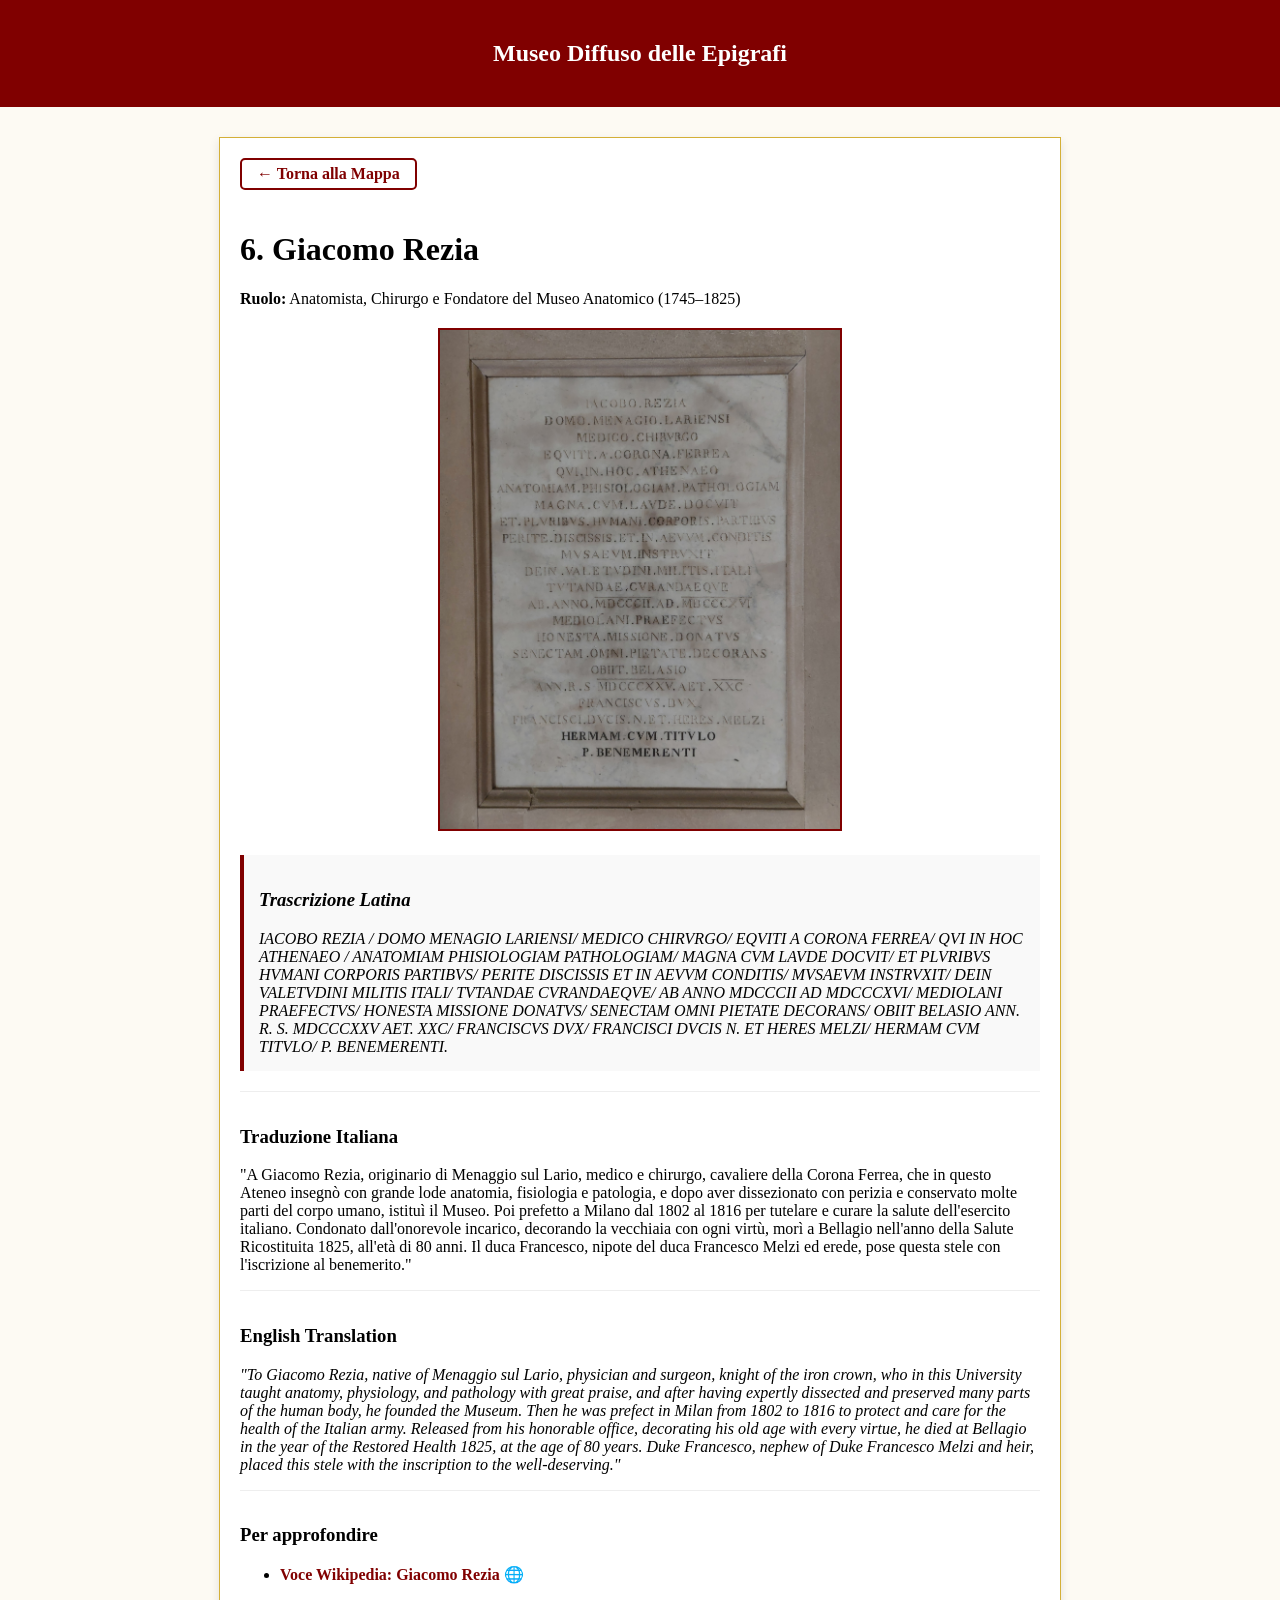
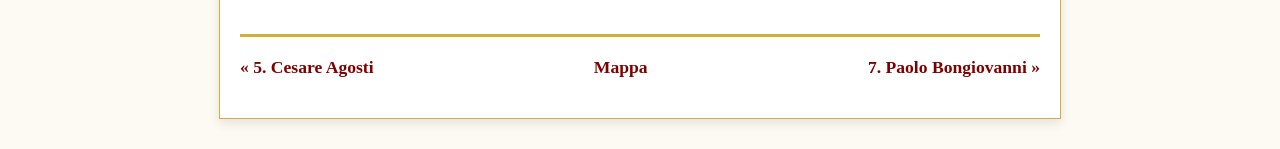
<file: rezia.html>
<!DOCTYPE html>
<html lang="it">
<head>
    <meta charset="UTF-8">
    <title>6. Giacomo Rezia - Epigrafi UNIPV</title>
    <link rel="stylesheet" href="styles.css">
</head>
<body class="page-detail">
    <header>
        <h2>Museo Diffuso delle Epigrafi</h2>
    </header>

    <div class="container">
        <a href="index.html" class="btn-back">← Torna alla Mappa</a>

        <h1>6. Giacomo Rezia</h1>
        <p><strong>Ruolo:</strong> Anatomista, Chirurgo e Fondatore del Museo Anatomico (1745–1825)</p>
        
        <div class="img-wrapper">
            <img src="DH_6.jpg" alt="Epigrafe di Giacomo Rezia" class="epigrafe-img">
        </div>

	    <div class="latin">
        <h3>Trascrizione Latina</h3>
            IACOBO REZIA / DOMO MENAGIO LARIENSI/ MEDICO CHIRVRGO/ EQVITI A CORONA FERREA/ QVI IN HOC ATHENAEO / ANATOMIAM PHISIOLOGIAM PATHOLOGIAM/ MAGNA CVM LAVDE DOCVIT/ ET PLVRIBVS HVMANI CORPORIS PARTIBVS/ PERITE DISCISSIS ET IN AEVVM CONDITIS/ MVSAEVM INSTRVXIT/ DEIN VALETVDINI MILITIS ITALI/ TVTANDAE CVRANDAEQVE/ AB ANNO MDCCCII AD MDCCCXVI/ MEDIOLANI PRAEFECTVS/ HONESTA MISSIONE DONATVS/ SENECTAM OMNI PIETATE DECORANS/ OBIIT BELASIO ANN. R. S. MDCCCXXV AET. XXC/ FRANCISCVS DVX/ FRANCISCI DVCIS N. ET HERES MELZI/ HERMAM CVM TITVLO/ P. BENEMERENTI.
        </div>

        <div class="lang-section">
            <h3>Traduzione Italiana</h3>
            <p class="translation">"A Giacomo Rezia, originario di Menaggio sul Lario, medico e chirurgo, cavaliere della Corona Ferrea, che in questo Ateneo insegnò con grande lode anatomia, fisiologia e patologia, e dopo aver dissezionato con perizia e conservato molte parti del corpo umano, istituì il Museo. Poi prefetto a Milano dal 1802 al 1816 per tutelare e curare la salute dell'esercito italiano. Condonato dall'onorevole incarico, decorando la vecchiaia con ogni virtù, morì a Bellagio nell'anno della Salute Ricostituita 1825, all'età di 80 anni. Il duca Francesco, nipote del duca Francesco Melzi ed erede, pose questa stele con l'iscrizione al benemerito."</p>
        </div>

        <div class="lang-section en-section">
            <h3>English Translation</h3>
            <p class="translation"><em>"To Giacomo Rezia, native of Menaggio sul Lario, physician and surgeon, knight of the iron crown, who in this University taught anatomy, physiology, and pathology with great praise, and after having expertly dissected and preserved many parts of the human body, he founded the Museum. Then he was prefect in Milan from 1802 to 1816 to protect and care for the health of the Italian army. Released from his honorable office, decorating his old age with every virtue, he died at Bellagio in the year of the Restored Health 1825, at the age of 80 years. Duke Francesco, nephew of Duke Francesco Melzi and heir, placed this stele with the inscription to the well-deserving."</em></p>
        </div>

        <div class="lang-section">
            <h3>Per approfondire</h3>
            <ul>
                <li><a href="https://it.wikipedia.org/wiki/Giacomo_Rezia" target="_blank" class="ext-link">Voce Wikipedia: Giacomo Rezia &#127760;</a></li>
            </ul>
        </div>

        <nav class="nav-links">
            <a href="agosti.html" class="nav-btn">« 5. Cesare Agosti</a>
            <a href="index.html" class="nav-btn">Mappa</a>
            <a href="bongiovanni.html" class="nav-btn">7. Paolo Bongiovanni »</a>
        </nav>
    </div>
</body>

</html>
</file>
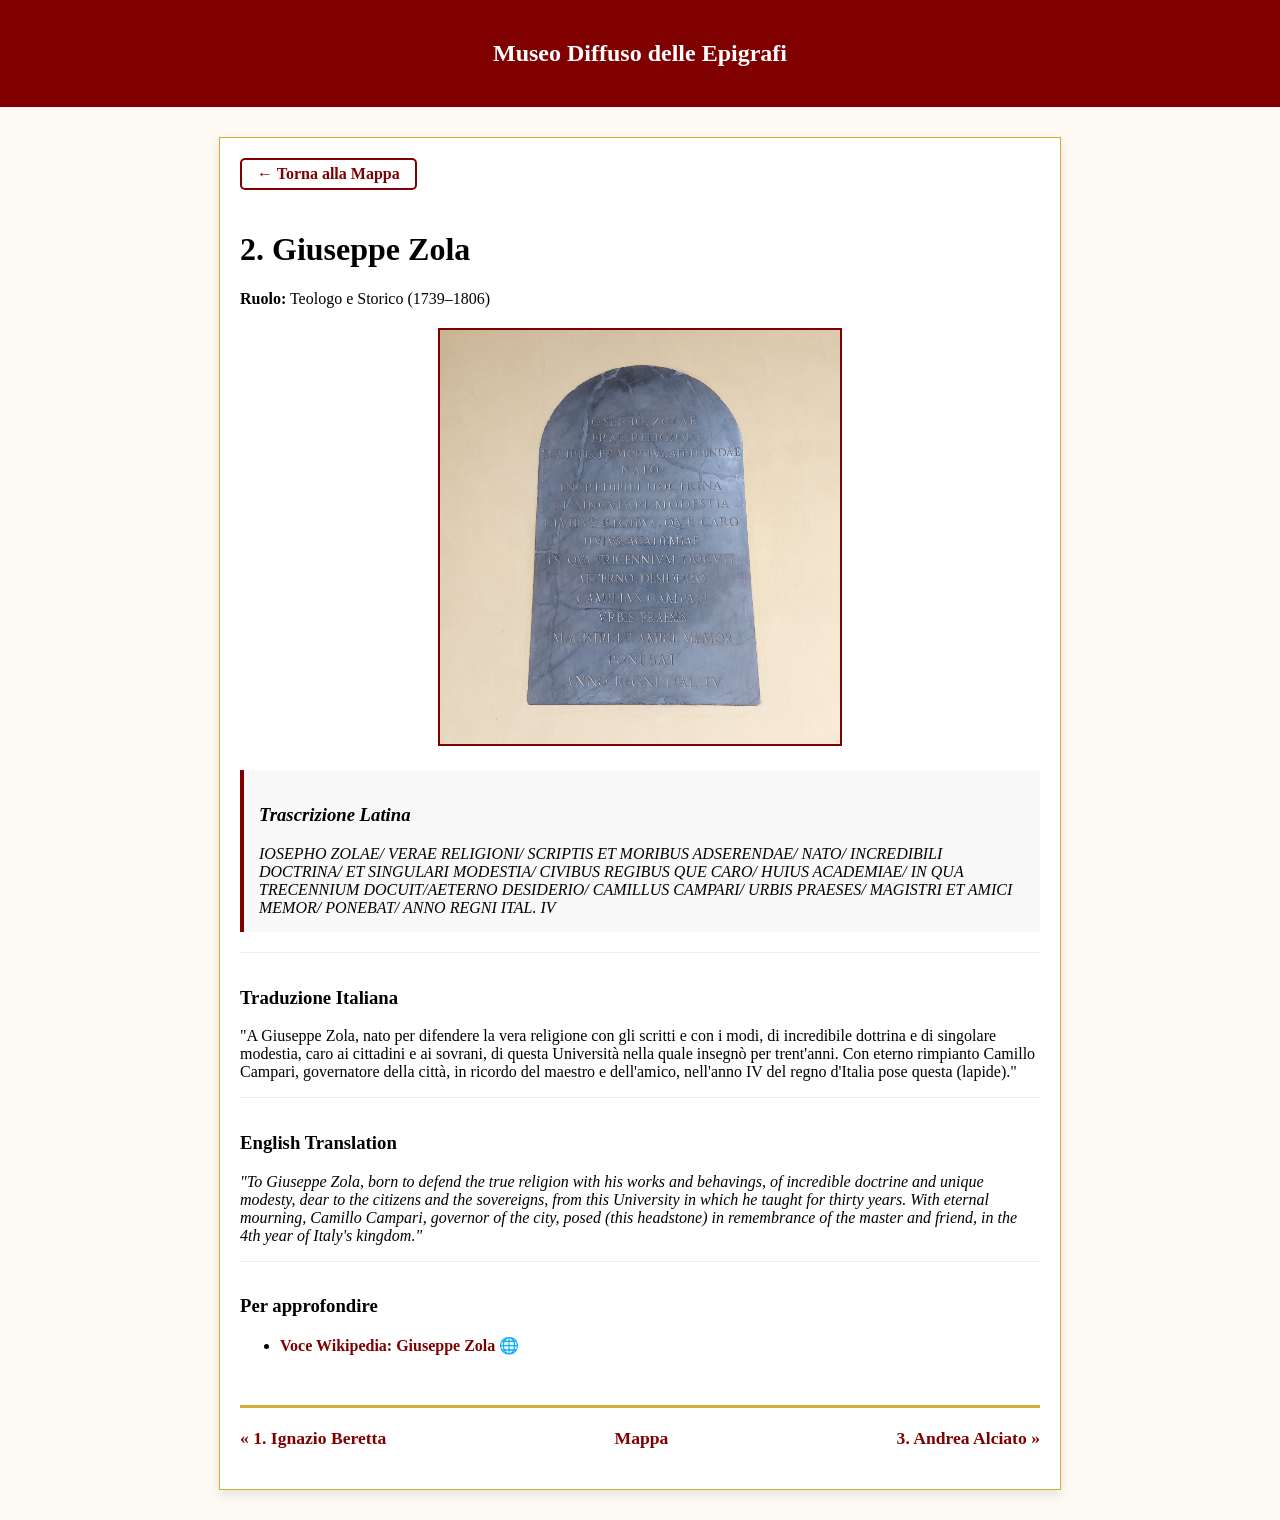
<file: zola.html>
<!DOCTYPE html>
<html lang="it">
<head>
    <meta charset="UTF-8">
    <title>2. Giuseppe Zola - Epigrafi UNIPV</title>
    <link rel="stylesheet" href="styles.css">
</head>
<body class="page-detail">
    <header>
        <h2>Museo Diffuso delle Epigrafi</h2>
    </header>

    <div class="container">
        <a href="index.html" class="btn-back">← Torna alla Mappa</a>

        <h1>2. Giuseppe Zola</h1>
        <p><strong>Ruolo:</strong> Teologo e Storico (1739–1806)</p>
        
        <div class="img-wrapper">
            <img src="DH_1.jpg" alt="Epigrafe di Giuseppe Zola" class="epigrafe-img">
        </div>
        
        <div class="latin">
        <h3>Trascrizione Latina</h3>
            IOSEPHO ZOLAE/ VERAE RELIGIONI/ SCRIPTIS ET MORIBUS ADSERENDAE/ NATO/ INCREDIBILI DOCTRINA/ ET SINGULARI MODESTIA/ CIVIBUS REGIBUS QUE CARO/ HUIUS ACADEMIAE/ IN QUA TRECENNIUM DOCUIT/AETERNO DESIDERIO/ CAMILLUS CAMPARI/ URBIS PRAESES/ MAGISTRI ET AMICI MEMOR/ PONEBAT/ ANNO REGNI ITAL. IV </div>

        <div class="lang-section">
            <h3>Traduzione Italiana</h3>
            <p class="translation">"A Giuseppe Zola, nato per difendere la vera religione con gli scritti e con i modi, di incredibile dottrina e di singolare modestia, caro ai cittadini e ai sovrani, di questa Università nella quale insegnò per trent'anni. Con eterno rimpianto Camillo Campari, governatore della città, in ricordo del maestro e dell'amico, nell'anno IV del regno d'Italia pose questa (lapide)." </p>
        </div>

        <div class="lang-section en-section">
            <h3>English Translation</h3>
            <p class="translation"><em>"To Giuseppe Zola, born to defend the true religion with his works and behavings, of incredible doctrine and unique modesty, dear to the citizens and the sovereigns, from this University in which he taught for thirty years. With eternal mourning, Camillo Campari, governor of the city, posed (this headstone) in remembrance of the master and friend, in the 4th year of Italy's kingdom." </em></p>
        </div>

        <div class="lang-section">
            <h3>Per approfondire</h3>
            <ul>
                <li><a href="https://it.wikipedia.org/wiki/Giuseppe_Zola_(teologo)" target="_blank">		Voce Wikipedia: Giuseppe Zola &#127760;</a></li>
            </ul>
        </div>

        <nav class="nav-links">
            <a href="beretta.html" class="nav-btn">« 1. Ignazio Beretta</a>
            
            <a href="index.html" class="nav-btn">Mappa</a>
            
            <a href="alciato.html" class="nav-btn">3. Andrea Alciato »</a>
        </nav>
    </div>
</body>

</html>
</file>
<file: styles.css>
body {
    margin: 0;
    padding: 0;
    font-family: 'Georgia', serif;
    background-color: #f0f0f0;
    text-align: center;
}

header {
    background-color: #800000;
    color: white;
    padding: 20px;
}


.map-container {
    position: relative;
    display: inline-block;
    margin: 20px auto;
    max-width: 90%;
    border: 5px solid #800000;
    line-height: 0;
}

.map-image {
    width: 100%;
    height: auto;
    display: block;
}

.marker {
    position: absolute;
    width: 30px;
    height: 30px;
    background-color: #800000;
    color: white;
    border-radius: 50%;
    text-align: center;
    line-height: 30px;
    font-weight: bold;
    text-decoration: none;
    border: 2px solid #d4af37;
    z-index: 100;
    font-size: 14px;
}



.m1  { top: 67%; left: 24%; } 
.m2  { top: 67%; left: 30%; } 
.m3  { top: 43%; left: 31%; } 
.m4  { top: 35%; left: 26%; } 
.m5  { top: 50%; left: 29%; } 
.m6  { top: 53%; left: 30%; } 
.m7  { top: 14%; left: 26%; } 
.m8  { top: 45%; left: 39%; } 
.m9  { top: 76%; left: 32%; } 
.m10 { top: 81%; left: 32%; } 

.marker:hover {
    background-color: #d4af37;
    color: #800000;
    transform: scale(1.1);
}


.marker:hover {
    background-color: #d4af37; 
    color: #800000;
    transform: scale(1.2); 
    z-index: 1001; 
}


.marker:hover::after {
    content: attr(data-name);
    position: absolute;
    bottom: 130%; 
    left: 50%;
    transform: translateX(-50%);
    
    
    background-color: #800000; 
    color: #d4af37; 
    padding: 8px 15px;
    border-radius: 5px;
    border: 2px solid #d4af37; 
    font-family: 'Georgia', serif;
    font-size: 14px;
    font-weight: bold;
    text-decoration: none;
    white-space: nowrap;
    z-index: 1000;
    box-shadow: 0 4px 10px rgba(0,0,0,0.3);
    
}



.page-detail { background-color: #fdfaf3; }

.container { 
    max-width: 800px; 
    margin: 30px auto; 
    padding: 20px; 
    background: white; 
    border: 1px solid #d4af37; 
    text-align: left;
    box-shadow: 0 4px 10px rgba(0,0,0,0.1);
}

.btn-back { 
    display: inline-block; 
    margin-bottom: 20px; 
    color: #800000; 
    text-decoration: none; 
    font-weight: bold; 
    border: 2px solid #800000; 
    padding: 5px 15px; 
    border-radius: 5px; 
    transition: 0.3s;
}

.btn-back:hover { background-color: #800000; color: white; }

.img-wrapper { text-align: center; margin: 20px 0; }
.epigrafe-img { width: 50%; height: auto; border: 2px solid #800000; }

.latin { 
    font-style: italic; 
    background: #f9f9f9; 
    padding: 15px; 
    border-left: 4px solid #800000; 
    margin: 20px 0; 
}

.lang-section { border-top: 1px solid #eee; padding-top: 15px; margin-top: 15px; }

.lang-section a { color: #800000; text-decoration: none; font-weight: bold; }
.lang-section a:hover { color: #d4af37 !important; }


.nav-links {
    display: flex !important;
    justify-content: space-between;
    align-items: center;
    margin-top: 50px;
    padding: 20px 0;
    border-top: 3px solid #d4af37;
    background-color: transparent;
    width: auto;
}

.nav-btn {

    color: #800000 !important;
    text-decoration: none;
    font-weight: bold;
    font-size: 1.1em;

}

.nav-btn:hover { color: #d4af37 !important; }

.nav-placeholder { width: 1px; }
</file>
